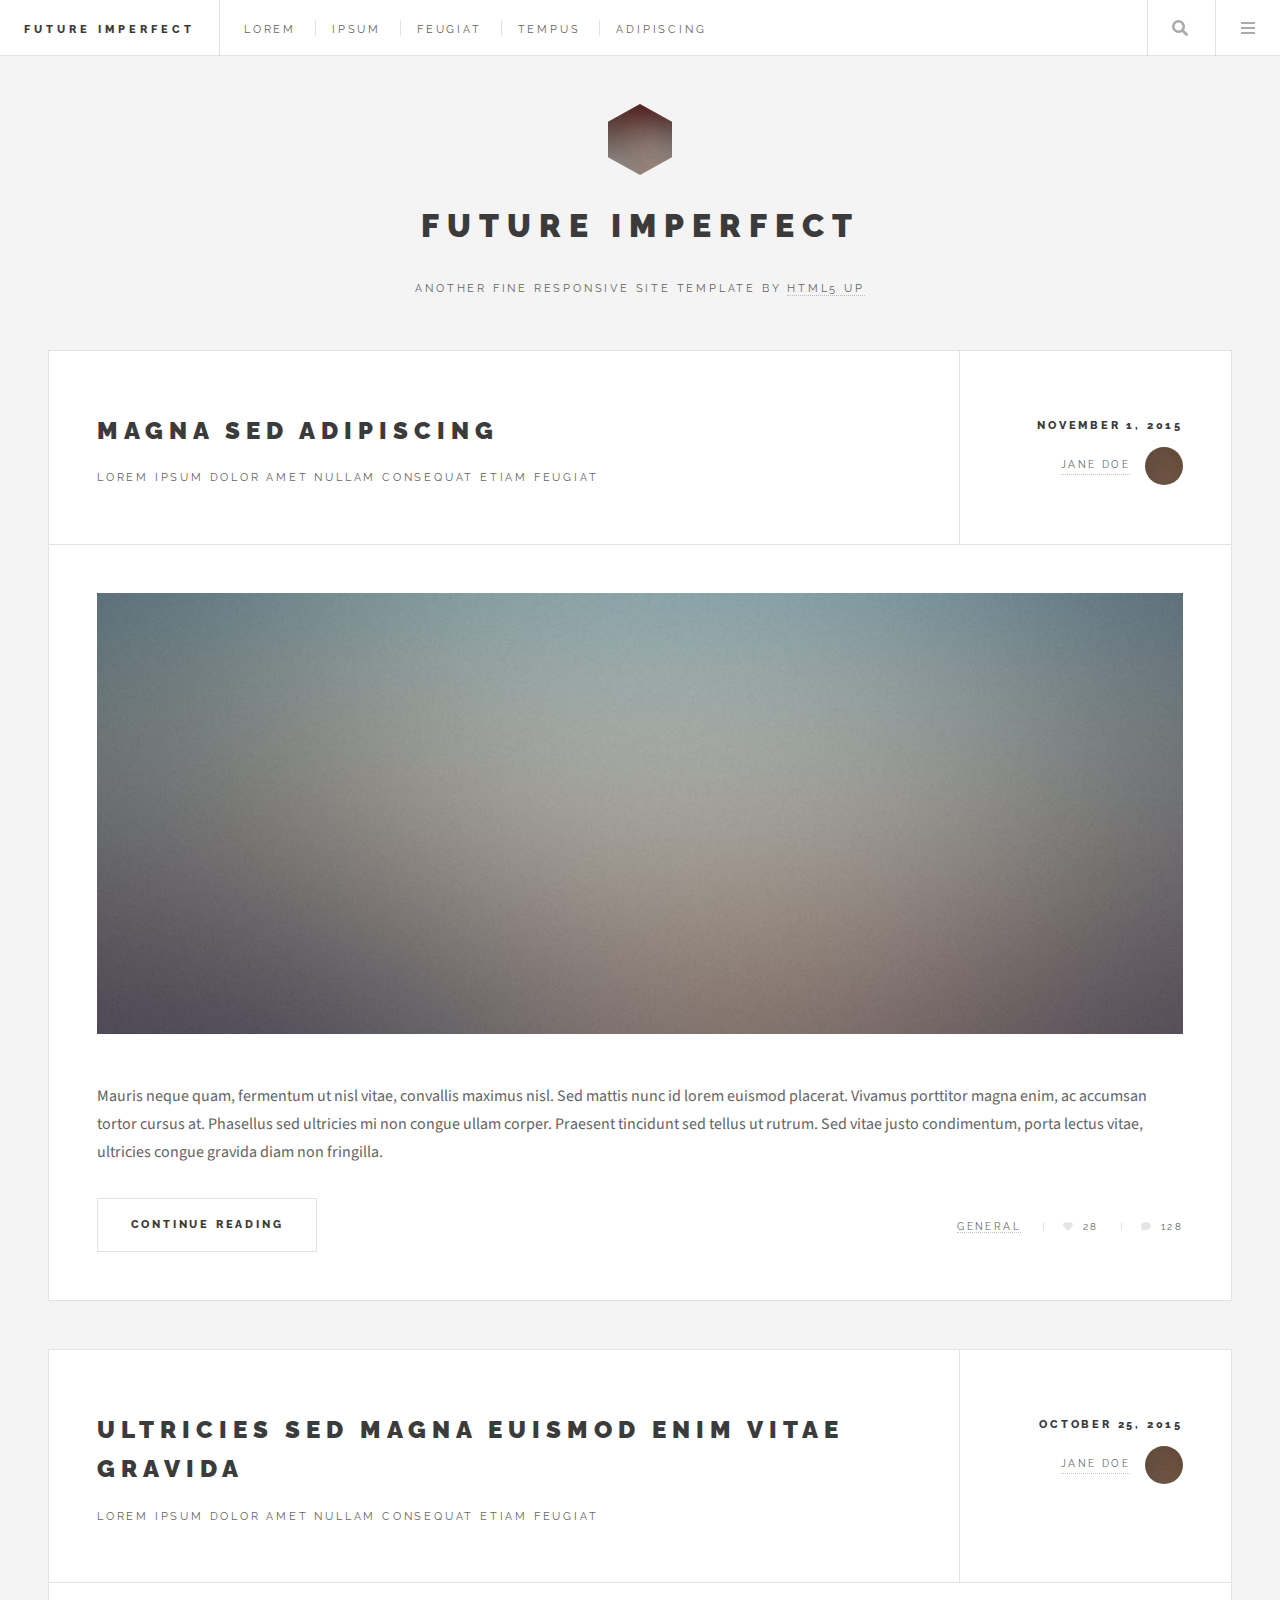
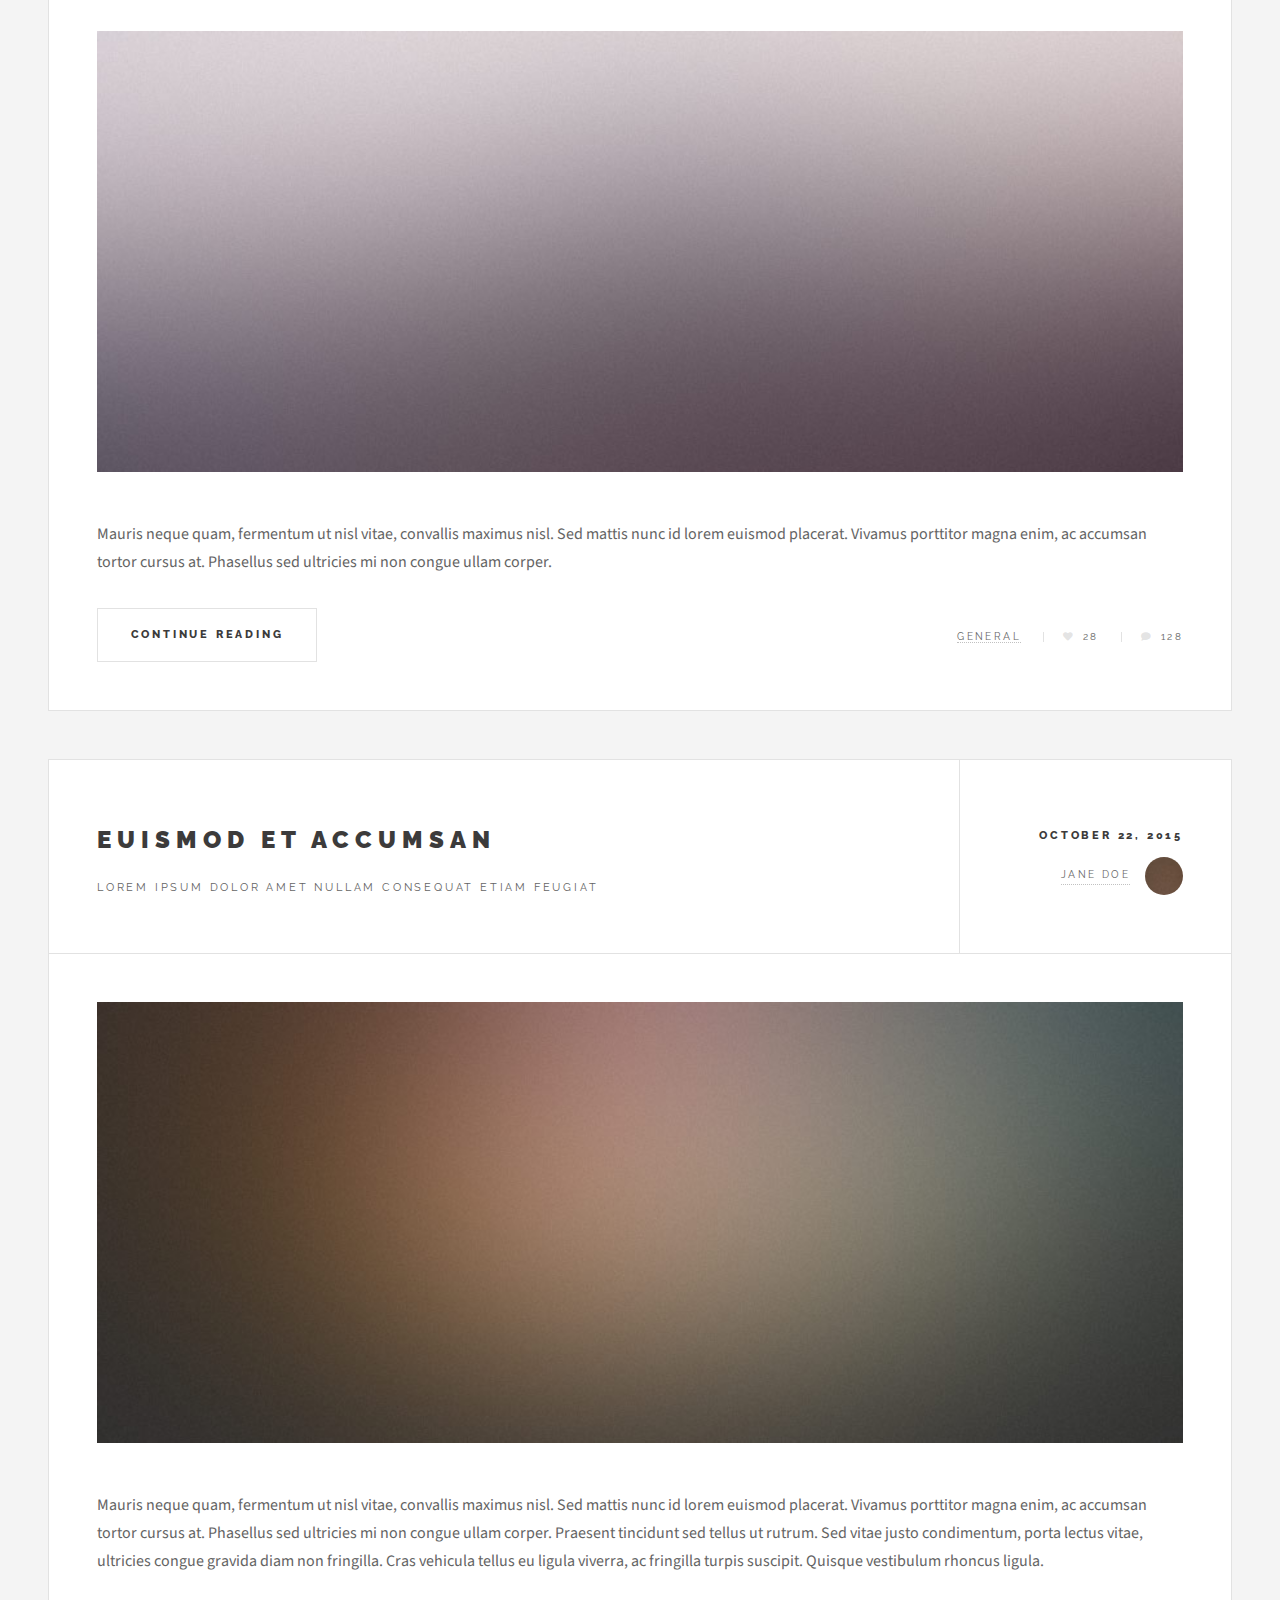
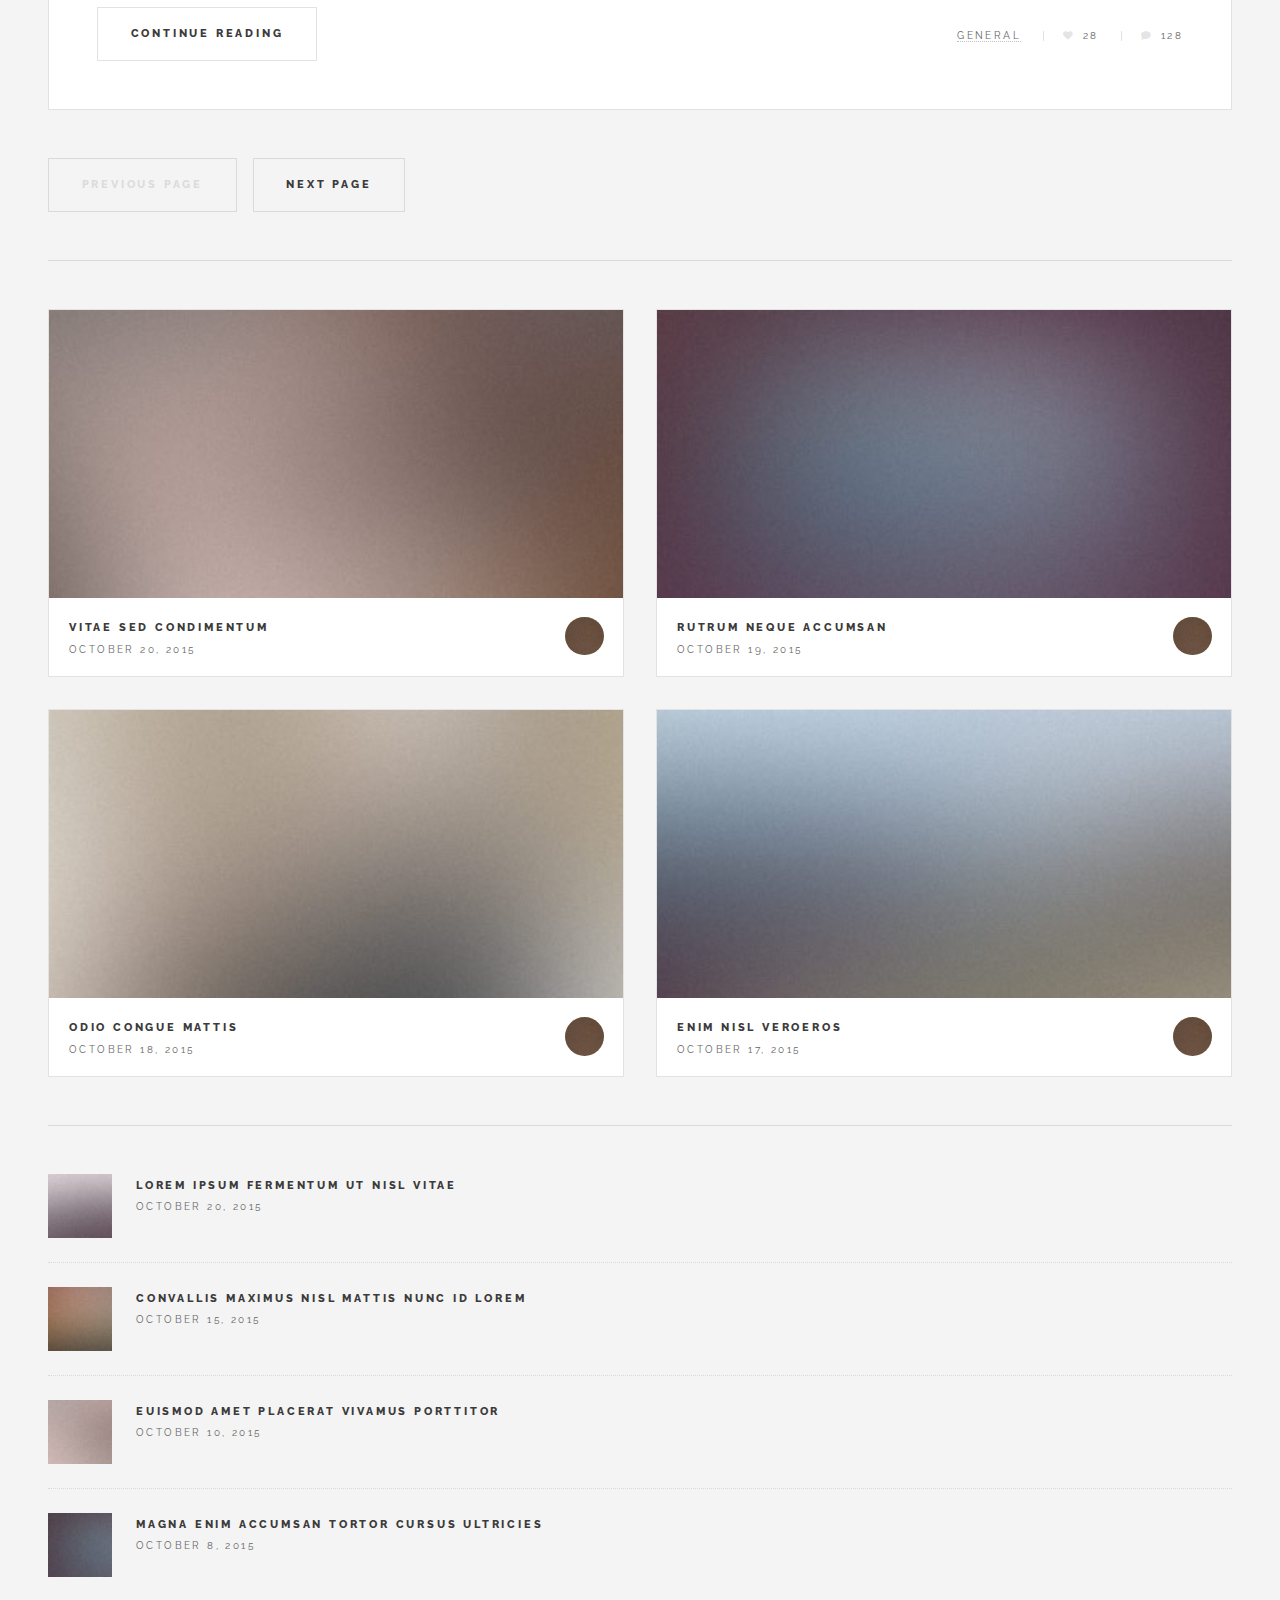
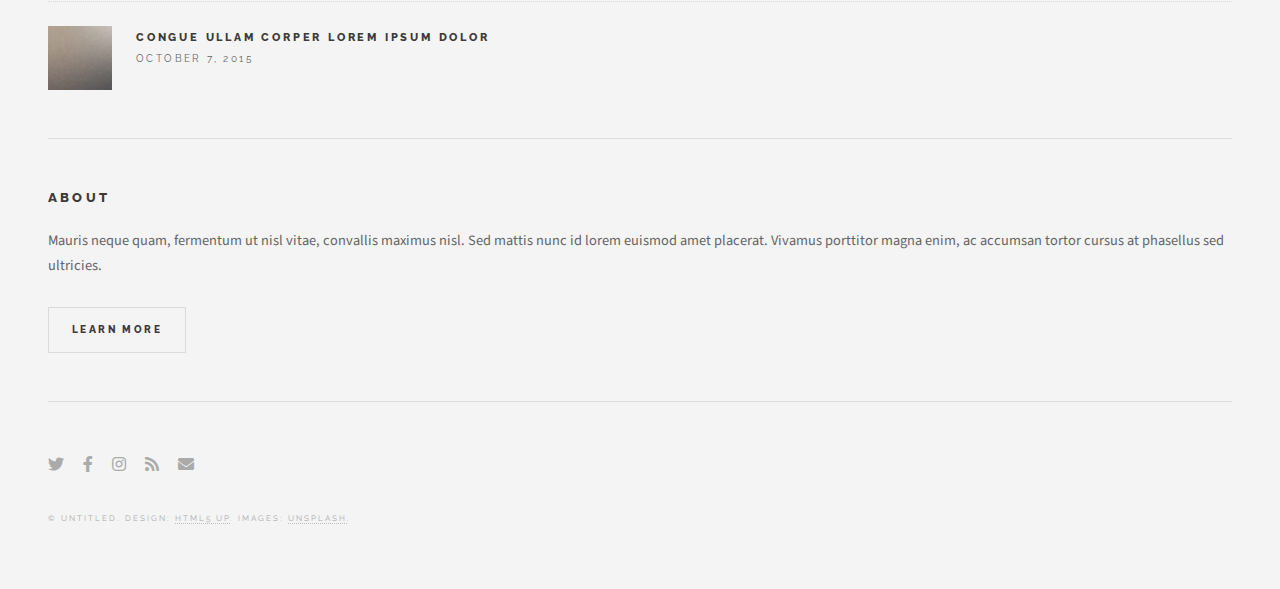
<file: html5up-future-imperfect/index.html>
<!DOCTYPE HTML>
<!--
	Future Imperfect by HTML5 UP
	html5up.net | @ajlkn
	Free for personal and commercial use under the CCA 3.0 license (html5up.net/license)
-->
<html>
	<head>
		<title>Future Imperfect by HTML5 UP</title>
		<meta charset="utf-8" />
		<meta name="viewport" content="width=device-width, initial-scale=1, user-scalable=no" />
		<link rel="stylesheet" href="assets/css/main.css" />
	</head>
	<body class="is-preload">

		<!-- Wrapper -->
			<div id="wrapper">

				<!-- Header -->
					<header id="header">
						<h1><a href="index.html">Future Imperfect</a></h1>
						<nav class="links">
							<ul>
								<li><a href="#">Lorem</a></li>
								<li><a href="#">Ipsum</a></li>
								<li><a href="#">Feugiat</a></li>
								<li><a href="#">Tempus</a></li>
								<li><a href="#">Adipiscing</a></li>
							</ul>
						</nav>
						<nav class="main">
							<ul>
								<li class="search">
									<a class="fa-search" href="#search">Search</a>
									<form id="search" method="get" action="#">
										<input type="text" name="query" placeholder="Search" />
									</form>
								</li>
								<li class="menu">
									<a class="fa-bars" href="#menu">Menu</a>
								</li>
							</ul>
						</nav>
					</header>

				<!-- Menu -->
					<section id="menu">

						<!-- Search -->
							<section>
								<form class="search" method="get" action="#">
									<input type="text" name="query" placeholder="Search" />
								</form>
							</section>

						<!-- Links -->
							<section>
								<ul class="links">
									<li>
										<a href="#">
											<h3>Lorem ipsum</h3>
											<p>Feugiat tempus veroeros dolor</p>
										</a>
									</li>
									<li>
										<a href="#">
											<h3>Dolor sit amet</h3>
											<p>Sed vitae justo condimentum</p>
										</a>
									</li>
									<li>
										<a href="#">
											<h3>Feugiat veroeros</h3>
											<p>Phasellus sed ultricies mi congue</p>
										</a>
									</li>
									<li>
										<a href="#">
											<h3>Etiam sed consequat</h3>
											<p>Porta lectus amet ultricies</p>
										</a>
									</li>
								</ul>
							</section>

						<!-- Actions -->
							<section>
								<ul class="actions stacked">
									<li><a href="#" class="button large fit">Log In</a></li>
								</ul>
							</section>

					</section>

				<!-- Main -->
					<div id="main">

						<!-- Post -->
							<article class="post">
								<header>
									<div class="title">
										<h2><a href="single.html">Magna sed adipiscing</a></h2>
										<p>Lorem ipsum dolor amet nullam consequat etiam feugiat</p>
									</div>
									<div class="meta">
										<time class="published" datetime="2015-11-01">November 1, 2015</time>
										<a href="#" class="author"><span class="name">Jane Doe</span><img src="images/avatar.jpg" alt="" /></a>
									</div>
								</header>
								<a href="single.html" class="image featured"><img src="images/pic01.jpg" alt="" /></a>
								<p>Mauris neque quam, fermentum ut nisl vitae, convallis maximus nisl. Sed mattis nunc id lorem euismod placerat. Vivamus porttitor magna enim, ac accumsan tortor cursus at. Phasellus sed ultricies mi non congue ullam corper. Praesent tincidunt sed tellus ut rutrum. Sed vitae justo condimentum, porta lectus vitae, ultricies congue gravida diam non fringilla.</p>
								<footer>
									<ul class="actions">
										<li><a href="single.html" class="button large">Continue Reading</a></li>
									</ul>
									<ul class="stats">
										<li><a href="#">General</a></li>
										<li><a href="#" class="icon solid fa-heart">28</a></li>
										<li><a href="#" class="icon solid fa-comment">128</a></li>
									</ul>
								</footer>
							</article>

						<!-- Post -->
							<article class="post">
								<header>
									<div class="title">
										<h2><a href="single.html">Ultricies sed magna euismod enim vitae gravida</a></h2>
										<p>Lorem ipsum dolor amet nullam consequat etiam feugiat</p>
									</div>
									<div class="meta">
										<time class="published" datetime="2015-10-25">October 25, 2015</time>
										<a href="#" class="author"><span class="name">Jane Doe</span><img src="images/avatar.jpg" alt="" /></a>
									</div>
								</header>
								<a href="single.html" class="image featured"><img src="images/pic02.jpg" alt="" /></a>
								<p>Mauris neque quam, fermentum ut nisl vitae, convallis maximus nisl. Sed mattis nunc id lorem euismod placerat. Vivamus porttitor magna enim, ac accumsan tortor cursus at. Phasellus sed ultricies mi non congue ullam corper.</p>
								<footer>
									<ul class="actions">
										<li><a href="single.html" class="button large">Continue Reading</a></li>
									</ul>
									<ul class="stats">
										<li><a href="#">General</a></li>
										<li><a href="#" class="icon solid fa-heart">28</a></li>
										<li><a href="#" class="icon solid fa-comment">128</a></li>
									</ul>
								</footer>
							</article>

						<!-- Post -->
							<article class="post">
								<header>
									<div class="title">
										<h2><a href="single.html">Euismod et accumsan</a></h2>
										<p>Lorem ipsum dolor amet nullam consequat etiam feugiat</p>
									</div>
									<div class="meta">
										<time class="published" datetime="2015-10-22">October 22, 2015</time>
										<a href="#" class="author"><span class="name">Jane Doe</span><img src="images/avatar.jpg" alt="" /></a>
									</div>
								</header>
								<a href="single.html" class="image featured"><img src="images/pic03.jpg" alt="" /></a>
								<p>Mauris neque quam, fermentum ut nisl vitae, convallis maximus nisl. Sed mattis nunc id lorem euismod placerat. Vivamus porttitor magna enim, ac accumsan tortor cursus at. Phasellus sed ultricies mi non congue ullam corper. Praesent tincidunt sed tellus ut rutrum. Sed vitae justo condimentum, porta lectus vitae, ultricies congue gravida diam non fringilla. Cras vehicula tellus eu ligula viverra, ac fringilla turpis suscipit. Quisque vestibulum rhoncus ligula.</p>
								<footer>
									<ul class="actions">
										<li><a href="single.html" class="button large">Continue Reading</a></li>
									</ul>
									<ul class="stats">
										<li><a href="#">General</a></li>
										<li><a href="#" class="icon solid fa-heart">28</a></li>
										<li><a href="#" class="icon solid fa-comment">128</a></li>
									</ul>
								</footer>
							</article>

						<!-- Post -->
						<!--
							<article class="post">
								<header>
									<div class="title">
										<h2><a href="#">Elements</a></h2>
										<p>Lorem ipsum dolor amet nullam consequat etiam feugiat</p>
									</div>
									<div class="meta">
										<time class="published" datetime="2015-10-18">October 18, 2015</time>
										<a href="#" class="author"><span class="name">Jane Doe</span><img src="images/avatar.jpg" alt="" /></a>
									</div>
								</header>

								<section>
									<h3>Text</h3>
									<p>This is <b>bold</b> and this is <strong>strong</strong>. This is <i>italic</i> and this is <em>emphasized</em>.
									This is <sup>superscript</sup> text and this is <sub>subscript</sub> text.
									This is <u>underlined</u> and this is code: <code>for (;;) { ... }</code>. Finally, <a href="#">this is a link</a>.</p>
									<hr />
									<p>Nunc lacinia ante nunc ac lobortis. Interdum adipiscing gravida odio porttitor sem non mi integer non faucibus ornare mi ut ante amet placerat aliquet. Volutpat eu sed ante lacinia sapien lorem accumsan varius montes viverra nibh in adipiscing blandit tempus accumsan.</p>
									<hr />
									<h2>Heading Level 2</h2>
									<h3>Heading Level 3</h3>
									<h4>Heading Level 4</h4>
									<hr />
									<h4>Blockquote</h4>
									<blockquote>Fringilla nisl. Donec accumsan interdum nisi, quis tincidunt felis sagittis eget tempus euismod. Vestibulum ante ipsum primis in faucibus vestibulum. Blandit adipiscing eu felis iaculis volutpat ac adipiscing accumsan faucibus. Vestibulum ante ipsum primis in faucibus lorem ipsum dolor sit amet nullam adipiscing eu felis.</blockquote>
									<h4>Preformatted</h4>
									<pre><code>i = 0;

while (!deck.isInOrder()) {
  print 'Iteration ' + i;
  deck.shuffle();
  i++;
}

print 'It took ' + i + ' iterations to sort the deck.';</code></pre>
								</section>

								<section>
									<h3>Lists</h3>
									<div class="row">
										<div class="col-6 col-12-medium">
											<h4>Unordered</h4>
											<ul>
												<li>Dolor pulvinar etiam.</li>
												<li>Sagittis adipiscing.</li>
												<li>Felis enim feugiat.</li>
											</ul>
											<h4>Alternate</h4>
											<ul class="alt">
												<li>Dolor pulvinar etiam.</li>
												<li>Sagittis adipiscing.</li>
												<li>Felis enim feugiat.</li>
											</ul>
										</div>
										<div class="col-6 col-12-medium">
											<h4>Ordered</h4>
											<ol>
												<li>Dolor pulvinar etiam.</li>
												<li>Etiam vel felis viverra.</li>
												<li>Felis enim feugiat.</li>
												<li>Dolor pulvinar etiam.</li>
												<li>Etiam vel felis lorem.</li>
												<li>Felis enim et feugiat.</li>
											</ol>
											<h4>Icons</h4>
											<ul class="icons">
												<li><a href="#" class="icon brands fa-twitter"><span class="label">Twitter</span></a></li>
												<li><a href="#" class="icon brands fa-facebook-f"><span class="label">Facebook</span></a></li>
												<li><a href="#" class="icon brands fa-instagram"><span class="label">Instagram</span></a></li>
												<li><a href="#" class="icon brands fa-github"><span class="label">Github</span></a></li>
											</ul>
										</div>
									</div>
									<h3>Actions</h3>
									<div class="row">
										<div class="col-6 col-12-medium">
											<ul class="actions">
												<li><a href="#" class="button">Default</a></li>
												<li><a href="#" class="button">Default</a></li>
												<li><a href="#" class="button">Default</a></li>
											</ul>
											<ul class="actions small">
												<li><a href="#" class="button small">Small</a></li>
												<li><a href="#" class="button small">Small</a></li>
												<li><a href="#" class="button small">Small</a></li>
											</ul>
											<ul class="actions stacked">
												<li><a href="#" class="button">Default</a></li>
												<li><a href="#" class="button">Default</a></li>
												<li><a href="#" class="button">Default</a></li>
											</ul>
											<ul class="actions stacked">
												<li><a href="#" class="button small">Small</a></li>
												<li><a href="#" class="button small">Small</a></li>
												<li><a href="#" class="button small">Small</a></li>
											</ul>
										</div>
										<div class="col-6 col-12-medium">
											<ul class="actions stacked">
												<li><a href="#" class="button fit">Default</a></li>
												<li><a href="#" class="button fit">Default</a></li>
											</ul>
											<ul class="actions stacked">
												<li><a href="#" class="button small fit">Small</a></li>
												<li><a href="#" class="button small fit">Small</a></li>
											</ul>
										</div>
									</div>
								</section>

								<section>
									<h3>Table</h3>
									<h4>Default</h4>
									<div class="table-wrapper">
										<table>
											<thead>
												<tr>
													<th>Name</th>
													<th>Description</th>
													<th>Price</th>
												</tr>
											</thead>
											<tbody>
												<tr>
													<td>Item One</td>
													<td>Ante turpis integer aliquet porttitor.</td>
													<td>29.99</td>
												</tr>
												<tr>
													<td>Item Two</td>
													<td>Vis ac commodo adipiscing arcu aliquet.</td>
													<td>19.99</td>
												</tr>
												<tr>
													<td>Item Three</td>
													<td> Morbi faucibus arcu accumsan lorem.</td>
													<td>29.99</td>
												</tr>
												<tr>
													<td>Item Four</td>
													<td>Vitae integer tempus condimentum.</td>
													<td>19.99</td>
												</tr>
												<tr>
													<td>Item Five</td>
													<td>Ante turpis integer aliquet porttitor.</td>
													<td>29.99</td>
												</tr>
											</tbody>
											<tfoot>
												<tr>
													<td colspan="2"></td>
													<td>100.00</td>
												</tr>
											</tfoot>
										</table>
									</div>

									<h4>Alternate</h4>
									<div class="table-wrapper">
										<table class="alt">
											<thead>
												<tr>
													<th>Name</th>
													<th>Description</th>
													<th>Price</th>
												</tr>
											</thead>
											<tbody>
												<tr>
													<td>Item One</td>
													<td>Ante turpis integer aliquet porttitor.</td>
													<td>29.99</td>
												</tr>
												<tr>
													<td>Item Two</td>
													<td>Vis ac commodo adipiscing arcu aliquet.</td>
													<td>19.99</td>
												</tr>
												<tr>
													<td>Item Three</td>
													<td> Morbi faucibus arcu accumsan lorem.</td>
													<td>29.99</td>
												</tr>
												<tr>
													<td>Item Four</td>
													<td>Vitae integer tempus condimentum.</td>
													<td>19.99</td>
												</tr>
												<tr>
													<td>Item Five</td>
													<td>Ante turpis integer aliquet porttitor.</td>
													<td>29.99</td>
												</tr>
											</tbody>
											<tfoot>
												<tr>
													<td colspan="2"></td>
													<td>100.00</td>
												</tr>
											</tfoot>
										</table>
									</div>
								</section>

								<section>
									<h3>Buttons</h3>
									<ul class="actions">
										<li><a href="#" class="button large">Large</a></li>
										<li><a href="#" class="button">Default</a></li>
										<li><a href="#" class="button small">Small</a></li>
									</ul>
									<ul class="actions fit">
										<li><a href="#" class="button fit">Fit</a></li>
										<li><a href="#" class="button fit">Fit</a></li>
										<li><a href="#" class="button fit">Fit</a></li>
									</ul>
									<ul class="actions fit small">
										<li><a href="#" class="button fit small">Fit + Small</a></li>
										<li><a href="#" class="button fit small">Fit + Small</a></li>
										<li><a href="#" class="button fit small">Fit + Small</a></li>
									</ul>
									<ul class="actions">
										<li><a href="#" class="button icon solid fa-download">Icon</a></li>
										<li><a href="#" class="button icon solid fa-upload">Icon</a></li>
										<li><a href="#" class="button icon solid fa-save">Icon</a></li>
									</ul>
									<ul class="actions">
										<li><span class="button disabled">Disabled</span></li>
										<li><span class="button disabled icon solid fa-download">Disabled</span></li>
									</ul>
								</section>

								<section>
									<h3>Form</h3>
									<form method="post" action="#">
										<div class="row gtr-uniform">
											<div class="col-6 col-12-xsmall">
												<input type="text" name="demo-name" id="demo-name" value="" placeholder="Name" />
											</div>
											<div class="col-6 col-12-xsmall">
												<input type="email" name="demo-email" id="demo-email" value="" placeholder="Email" />
											</div>
											<div class="col-12">
												<select name="demo-category" id="demo-category">
													<option value="">- Category -</option>
													<option value="1">Manufacturing</option>
													<option value="1">Shipping</option>
													<option value="1">Administration</option>
													<option value="1">Human Resources</option>
												</select>
											</div>
											<div class="col-4 col-12-small">
												<input type="radio" id="demo-priority-low" name="demo-priority" checked>
												<label for="demo-priority-low">Low</label>
											</div>
											<div class="col-4 col-12-small">
												<input type="radio" id="demo-priority-normal" name="demo-priority">
												<label for="demo-priority-normal">Normal</label>
											</div>
											<div class="col-4 col-12-small">
												<input type="radio" id="demo-priority-high" name="demo-priority">
												<label for="demo-priority-high">High</label>
											</div>
											<div class="col-6 col-12-small">
												<input type="checkbox" id="demo-copy" name="demo-copy">
												<label for="demo-copy">Email me a copy</label>
											</div>
											<div class="col-6 col-12-small">
												<input type="checkbox" id="demo-human" name="demo-human" checked>
												<label for="demo-human">Not a robot</label>
											</div>
											<div class="col-12">
												<textarea name="demo-message" id="demo-message" placeholder="Enter your message" rows="6"></textarea>
											</div>
											<div class="col-12">
												<ul class="actions">
													<li><input type="submit" value="Send Message" /></li>
													<li><input type="reset" value="Reset" /></li>
												</ul>
											</div>
										</div>
									</form>
								</section>

								<section>
									<h3>Image</h3>
									<h4>Fit</h4>
									<div class="box alt">
										<div class="row gtr-uniform">
											<div class="col-12"><span class="image fit"><img src="images/pic02.jpg" alt="" /></span></div>
											<div class="col-4"><span class="image fit"><img src="images/pic04.jpg" alt="" /></span></div>
											<div class="col-4"><span class="image fit"><img src="images/pic05.jpg" alt="" /></span></div>
											<div class="col-4"><span class="image fit"><img src="images/pic06.jpg" alt="" /></span></div>
											<div class="col-4"><span class="image fit"><img src="images/pic06.jpg" alt="" /></span></div>
											<div class="col-4"><span class="image fit"><img src="images/pic04.jpg" alt="" /></span></div>
											<div class="col-4"><span class="image fit"><img src="images/pic05.jpg" alt="" /></span></div>
											<div class="col-4"><span class="image fit"><img src="images/pic05.jpg" alt="" /></span></div>
											<div class="col-4"><span class="image fit"><img src="images/pic06.jpg" alt="" /></span></div>
											<div class="col-4"><span class="image fit"><img src="images/pic04.jpg" alt="" /></span></div>
										</div>
									</div>
									<h4>Left &amp; Right</h4>
									<p><span class="image left"><img src="images/pic07.jpg" alt="" /></span>Fringilla nisl. Donec accumsan interdum nisi, quis tincidunt felis sagittis eget. tempus euismod. Vestibulum ante ipsum primis in faucibus vestibulum. Blandit adipiscing eu felis iaculis volutpat ac adipiscing accumsan eu faucibus. Integer ac pellentesque praesent tincidunt felis sagittis eget. tempus euismod. Vestibulum ante ipsum primis in faucibus vestibulum. Blandit adipiscing eu felis iaculis volutpat ac adipiscing accumsan eu faucibus. Integer ac pellentesque praesent. Donec accumsan interdum nisi, quis tincidunt felis sagittis eget. tempus euismod. Vestibulum ante ipsum primis in faucibus vestibulum. Blandit adipiscing eu felis iaculis volutpat ac adipiscing accumsan eu faucibus. Integer ac pellentesque praesent tincidunt felis sagittis eget. tempus euismod. Vestibulum ante ipsum primis in faucibus vestibulum. Blandit adipiscing eu felis iaculis volutpat ac adipiscing accumsan eu faucibus. Integer ac pellentesque praesent. Blandit adipiscing eu felis iaculis volutpat ac adipiscing accumsan eu faucibus. Integer ac pellentesque praesent tincidunt felis sagittis eget. tempus euismod. Vestibulum ante ipsum primis in faucibus vestibulum. Blandit adipiscing eu felis iaculis volutpat ac adipiscing accumsan eu faucibus. Integer ac pellentesque praesent.</p>
									<p><span class="image right"><img src="images/pic04.jpg" alt="" /></span>Fringilla nisl. Donec accumsan interdum nisi, quis tincidunt felis sagittis eget. tempus euismod. Vestibulum ante ipsum primis in faucibus vestibulum. Blandit adipiscing eu felis iaculis volutpat ac adipiscing accumsan eu faucibus. Integer ac pellentesque praesent tincidunt felis sagittis eget. tempus euismod. Vestibulum ante ipsum primis in faucibus vestibulum. Blandit adipiscing eu felis iaculis volutpat ac adipiscing accumsan eu faucibus. Integer ac pellentesque praesent. Donec accumsan interdum nisi, quis tincidunt felis sagittis eget. tempus euismod. Vestibulum ante ipsum primis in faucibus vestibulum. Blandit adipiscing eu felis iaculis volutpat ac adipiscing accumsan eu faucibus. Integer ac pellentesque praesent tincidunt felis sagittis eget. tempus euismod. Vestibulum ante ipsum primis in faucibus vestibulum. Blandit adipiscing eu felis iaculis volutpat ac adipiscing accumsan eu faucibus. Integer ac pellentesque praesent. Blandit adipiscing eu felis iaculis volutpat ac adipiscing accumsan eu faucibus. Integer ac pellentesque praesent tincidunt felis sagittis eget. tempus euismod. Vestibulum ante ipsum primis in faucibus vestibulum. Blandit adipiscing eu felis iaculis volutpat ac adipiscing accumsan eu faucibus. Integer ac pellentesque praesent.</p>
								</section>

							</article>
						-->

						<!-- Pagination -->
							<ul class="actions pagination">
								<li><a href="" class="disabled button large previous">Previous Page</a></li>
								<li><a href="#" class="button large next">Next Page</a></li>
							</ul>

					</div>

				<!-- Sidebar -->
					<section id="sidebar">

						<!-- Intro -->
							<section id="intro">
								<a href="#" class="logo"><img src="images/logo.jpg" alt="" /></a>
								<header>
									<h2>Future Imperfect</h2>
									<p>Another fine responsive site template by <a href="http://html5up.net">HTML5 UP</a></p>
								</header>
							</section>

						<!-- Mini Posts -->
							<section>
								<div class="mini-posts">

									<!-- Mini Post -->
										<article class="mini-post">
											<header>
												<h3><a href="single.html">Vitae sed condimentum</a></h3>
												<time class="published" datetime="2015-10-20">October 20, 2015</time>
												<a href="#" class="author"><img src="images/avatar.jpg" alt="" /></a>
											</header>
											<a href="single.html" class="image"><img src="images/pic04.jpg" alt="" /></a>
										</article>

									<!-- Mini Post -->
										<article class="mini-post">
											<header>
												<h3><a href="single.html">Rutrum neque accumsan</a></h3>
												<time class="published" datetime="2015-10-19">October 19, 2015</time>
												<a href="#" class="author"><img src="images/avatar.jpg" alt="" /></a>
											</header>
											<a href="single.html" class="image"><img src="images/pic05.jpg" alt="" /></a>
										</article>

									<!-- Mini Post -->
										<article class="mini-post">
											<header>
												<h3><a href="single.html">Odio congue mattis</a></h3>
												<time class="published" datetime="2015-10-18">October 18, 2015</time>
												<a href="#" class="author"><img src="images/avatar.jpg" alt="" /></a>
											</header>
											<a href="single.html" class="image"><img src="images/pic06.jpg" alt="" /></a>
										</article>

									<!-- Mini Post -->
										<article class="mini-post">
											<header>
												<h3><a href="single.html">Enim nisl veroeros</a></h3>
												<time class="published" datetime="2015-10-17">October 17, 2015</time>
												<a href="#" class="author"><img src="images/avatar.jpg" alt="" /></a>
											</header>
											<a href="single.html" class="image"><img src="images/pic07.jpg" alt="" /></a>
										</article>

								</div>
							</section>

						<!-- Posts List -->
							<section>
								<ul class="posts">
									<li>
										<article>
											<header>
												<h3><a href="single.html">Lorem ipsum fermentum ut nisl vitae</a></h3>
												<time class="published" datetime="2015-10-20">October 20, 2015</time>
											</header>
											<a href="single.html" class="image"><img src="images/pic08.jpg" alt="" /></a>
										</article>
									</li>
									<li>
										<article>
											<header>
												<h3><a href="single.html">Convallis maximus nisl mattis nunc id lorem</a></h3>
												<time class="published" datetime="2015-10-15">October 15, 2015</time>
											</header>
											<a href="single.html" class="image"><img src="images/pic09.jpg" alt="" /></a>
										</article>
									</li>
									<li>
										<article>
											<header>
												<h3><a href="single.html">Euismod amet placerat vivamus porttitor</a></h3>
												<time class="published" datetime="2015-10-10">October 10, 2015</time>
											</header>
											<a href="single.html" class="image"><img src="images/pic10.jpg" alt="" /></a>
										</article>
									</li>
									<li>
										<article>
											<header>
												<h3><a href="single.html">Magna enim accumsan tortor cursus ultricies</a></h3>
												<time class="published" datetime="2015-10-08">October 8, 2015</time>
											</header>
											<a href="single.html" class="image"><img src="images/pic11.jpg" alt="" /></a>
										</article>
									</li>
									<li>
										<article>
											<header>
												<h3><a href="single.html">Congue ullam corper lorem ipsum dolor</a></h3>
												<time class="published" datetime="2015-10-06">October 7, 2015</time>
											</header>
											<a href="single.html" class="image"><img src="images/pic12.jpg" alt="" /></a>
										</article>
									</li>
								</ul>
							</section>

						<!-- About -->
							<section class="blurb">
								<h2>About</h2>
								<p>Mauris neque quam, fermentum ut nisl vitae, convallis maximus nisl. Sed mattis nunc id lorem euismod amet placerat. Vivamus porttitor magna enim, ac accumsan tortor cursus at phasellus sed ultricies.</p>
								<ul class="actions">
									<li><a href="#" class="button">Learn More</a></li>
								</ul>
							</section>

						<!-- Footer -->
							<section id="footer">
								<ul class="icons">
									<li><a href="#" class="icon brands fa-twitter"><span class="label">Twitter</span></a></li>
									<li><a href="#" class="icon brands fa-facebook-f"><span class="label">Facebook</span></a></li>
									<li><a href="#" class="icon brands fa-instagram"><span class="label">Instagram</span></a></li>
									<li><a href="#" class="icon solid fa-rss"><span class="label">RSS</span></a></li>
									<li><a href="#" class="icon solid fa-envelope"><span class="label">Email</span></a></li>
								</ul>
								<p class="copyright">&copy; Untitled. Design: <a href="http://html5up.net">HTML5 UP</a>. Images: <a href="http://unsplash.com">Unsplash</a>.</p>
							</section>

					</section>

			</div>

		<!-- Scripts -->
			<script src="assets/js/jquery.min.js"></script>
			<script src="assets/js/browser.min.js"></script>
			<script src="assets/js/breakpoints.min.js"></script>
			<script src="assets/js/util.js"></script>
			<script src="assets/js/main.js"></script>

	</body>
</html>
</file>
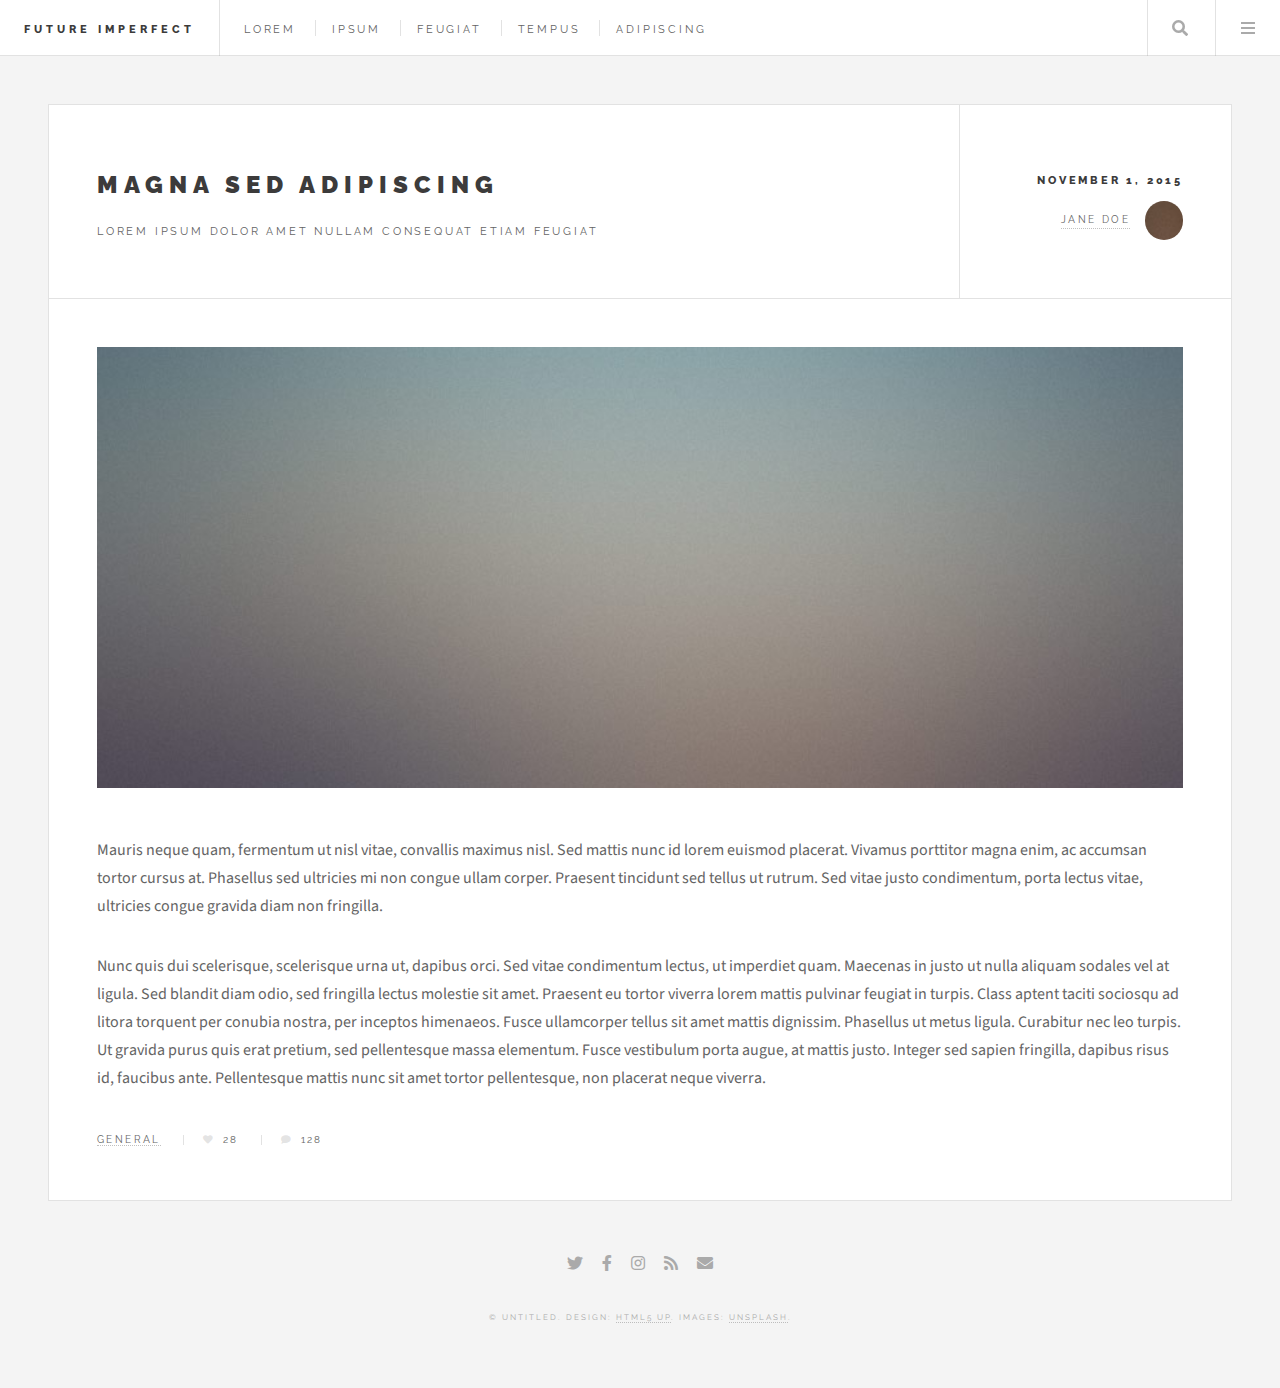
<file: single.html>
<!DOCTYPE HTML>
<!--
	Future Imperfect by HTML5 UP
	html5up.net | @ajlkn
	Free for personal and commercial use under the CCA 3.0 license (html5up.net/license)
-->
<html>
	<head>
		<title>Single - Future Imperfect by HTML5 UP</title>
		<meta charset="utf-8" />
		<meta name="viewport" content="width=device-width, initial-scale=1, user-scalable=no" />
		<link rel="stylesheet" href="assets/css/main.css" />
	</head>
	<body class="single is-preload">

		<!-- Wrapper -->
			<div id="wrapper">

				<!-- Header -->
					<header id="header">
						<h1><a href="index.html">Future Imperfect</a></h1>
						<nav class="links">
							<ul>
								<li><a href="#">Lorem</a></li>
								<li><a href="#">Ipsum</a></li>
								<li><a href="#">Feugiat</a></li>
								<li><a href="#">Tempus</a></li>
								<li><a href="#">Adipiscing</a></li>
							</ul>
						</nav>
						<nav class="main">
							<ul>
								<li class="search">
									<a class="fa-search" href="#search">Search</a>
									<form id="search" method="get" action="#">
										<input type="text" name="query" placeholder="Search" />
									</form>
								</li>
								<li class="menu">
									<a class="fa-bars" href="#menu">Menu</a>
								</li>
							</ul>
						</nav>
					</header>

				<!-- Menu -->
					<section id="menu">

						<!-- Search -->
							<section>
								<form class="search" method="get" action="#">
									<input type="text" name="query" placeholder="Search" />
								</form>
							</section>

						<!-- Links -->
							<section>
								<ul class="links">
									<li>
										<a href="#">
											<h3>Lorem ipsum</h3>
											<p>Feugiat tempus veroeros dolor</p>
										</a>
									</li>
									<li>
										<a href="#">
											<h3>Dolor sit amet</h3>
											<p>Sed vitae justo condimentum</p>
										</a>
									</li>
									<li>
										<a href="#">
											<h3>Feugiat veroeros</h3>
											<p>Phasellus sed ultricies mi congue</p>
										</a>
									</li>
									<li>
										<a href="#">
											<h3>Etiam sed consequat</h3>
											<p>Porta lectus amet ultricies</p>
										</a>
									</li>
								</ul>
							</section>

						<!-- Actions -->
							<section>
								<ul class="actions stacked">
									<li><a href="#" class="button large fit">Log In</a></li>
								</ul>
							</section>

					</section>

				<!-- Main -->
					<div id="main">

						<!-- Post -->
							<article class="post">
								<header>
									<div class="title">
										<h2><a href="#">Magna sed adipiscing</a></h2>
										<p>Lorem ipsum dolor amet nullam consequat etiam feugiat</p>
									</div>
									<div class="meta">
										<time class="published" datetime="2015-11-01">November 1, 2015</time>
										<a href="#" class="author"><span class="name">Jane Doe</span><img src="images/avatar.jpg" alt="" /></a>
									</div>
								</header>
								<span class="image featured"><img src="images/pic01.jpg" alt="" /></span>
								<p>Mauris neque quam, fermentum ut nisl vitae, convallis maximus nisl. Sed mattis nunc id lorem euismod placerat. Vivamus porttitor magna enim, ac accumsan tortor cursus at. Phasellus sed ultricies mi non congue ullam corper. Praesent tincidunt sed tellus ut rutrum. Sed vitae justo condimentum, porta lectus vitae, ultricies congue gravida diam non fringilla.</p>
								<p>Nunc quis dui scelerisque, scelerisque urna ut, dapibus orci. Sed vitae condimentum lectus, ut imperdiet quam. Maecenas in justo ut nulla aliquam sodales vel at ligula. Sed blandit diam odio, sed fringilla lectus molestie sit amet. Praesent eu tortor viverra lorem mattis pulvinar feugiat in turpis. Class aptent taciti sociosqu ad litora torquent per conubia nostra, per inceptos himenaeos. Fusce ullamcorper tellus sit amet mattis dignissim. Phasellus ut metus ligula. Curabitur nec leo turpis. Ut gravida purus quis erat pretium, sed pellentesque massa elementum. Fusce vestibulum porta augue, at mattis justo. Integer sed sapien fringilla, dapibus risus id, faucibus ante. Pellentesque mattis nunc sit amet tortor pellentesque, non placerat neque viverra. </p>
								<footer>
									<ul class="stats">
										<li><a href="#">General</a></li>
										<li><a href="#" class="icon solid fa-heart">28</a></li>
										<li><a href="#" class="icon solid fa-comment">128</a></li>
									</ul>
								</footer>
							</article>

					</div>

				<!-- Footer -->
					<section id="footer">
						<ul class="icons">
							<li><a href="#" class="icon brands fa-twitter"><span class="label">Twitter</span></a></li>
							<li><a href="#" class="icon brands fa-facebook-f"><span class="label">Facebook</span></a></li>
							<li><a href="#" class="icon brands fa-instagram"><span class="label">Instagram</span></a></li>
							<li><a href="#" class="icon solid fa-rss"><span class="label">RSS</span></a></li>
							<li><a href="#" class="icon solid fa-envelope"><span class="label">Email</span></a></li>
						</ul>
						<p class="copyright">&copy; Untitled. Design: <a href="http://html5up.net">HTML5 UP</a>. Images: <a href="http://unsplash.com">Unsplash</a>.</p>
					</section>

			</div>

		<!-- Scripts -->
			<script src="assets/js/jquery.min.js"></script>
			<script src="assets/js/browser.min.js"></script>
			<script src="assets/js/breakpoints.min.js"></script>
			<script src="assets/js/util.js"></script>
			<script src="assets/js/main.js"></script>

	</body>
</html>
</file>
<file: html5up-future-imperfect/assets/css/main.css>
@import url(fontawesome-all.min.css);
@import url("https://fonts.googleapis.com/css?family=Source+Sans+Pro:400,700|Raleway:400,800,900");

/*
	Future Imperfect by HTML5 UP
	html5up.net | @ajlkn
	Free for personal and commercial use under the CCA 3.0 license (html5up.net/license)
*/

html, body, div, span, applet, object,
iframe, h1, h2, h3, h4, h5, h6, p, blockquote,
pre, a, abbr, acronym, address, big, cite,
code, del, dfn, em, img, ins, kbd, q, s, samp,
small, strike, strong, sub, sup, tt, var, b,
u, i, center, dl, dt, dd, ol, ul, li, fieldset,
form, label, legend, table, caption, tbody,
tfoot, thead, tr, th, td, article, aside,
canvas, details, embed, figure, figcaption,
footer, header, hgroup, menu, nav, output, ruby,
section, summary, time, mark, audio, video {
	margin: 0;
	padding: 0;
	border: 0;
	font-size: 100%;
	font: inherit;
	vertical-align: baseline;}

article, aside, details, figcaption, figure,
footer, header, hgroup, menu, nav, section {
	display: block;}

body {
	line-height: 1;
}

ol, ul {
	list-style: none;
}

blockquote, q {
	quotes: none;
}

	blockquote:before, blockquote:after, q:before, q:after {
		content: '';
		content: none;
	}

table {
	border-collapse: collapse;
	border-spacing: 0;
}

body {
	-webkit-text-size-adjust: none;
}

mark {
	background-color: transparent;
	color: inherit;
}

input::-moz-focus-inner {
	border: 0;
	padding: 0;
}

input, select, textarea {
	-moz-appearance: none;
	-webkit-appearance: none;
	-ms-appearance: none;
	appearance: none;
}

/* Basic */

	@-ms-viewport {
		width: device-width;
	}

	body {
		-ms-overflow-style: scrollbar;
	}

	@media screen and (max-width: 480px) {

		html, body {
			min-width: 320px;
		}

	}

	html {
		box-sizing: border-box;
	}

	*, *:before, *:after {
		box-sizing: inherit;
	}

	body {
		background: #f4f4f4;
	}

		body.is-preload *, body.is-preload *:before, body.is-preload *:after {
			-moz-animation: none !important;
			-webkit-animation: none !important;
			-ms-animation: none !important;
			animation: none !important;
			-moz-transition: none !important;
			-webkit-transition: none !important;
			-ms-transition: none !important;
			transition: none !important;
		}

/* Type */

	body, input, select, textarea {
		color: #646464;
		font-family: "Source Sans Pro", Helvetica, sans-serif;
		font-size: 14pt;
		font-weight: 400;
		line-height: 1.75;
	}

		@media screen and (max-width: 1680px) {

			body, input, select, textarea {
				font-size: 12pt;
			}

		}

		@media screen and (max-width: 1280px) {

			body, input, select, textarea {
				font-size: 12pt;
			}

		}

		@media screen and (max-width: 980px) {

			body, input, select, textarea {
				font-size: 12pt;
			}

		}

		@media screen and (max-width: 736px) {

			body, input, select, textarea {
				font-size: 12pt;
			}

		}

		@media screen and (max-width: 480px) {

			body, input, select, textarea {
				font-size: 12pt;
			}

		}

	a {
		-moz-transition: color 0.2s ease, border-bottom-color 0.2s ease;
		-webkit-transition: color 0.2s ease, border-bottom-color 0.2s ease;
		-ms-transition: color 0.2s ease, border-bottom-color 0.2s ease;
		transition: color 0.2s ease, border-bottom-color 0.2s ease;
		border-bottom: dotted 1px rgba(160, 160, 160, 0.65);
		color: inherit;
		text-decoration: none;
	}

		a:before {
			-moz-transition: color 0.2s ease;
			-webkit-transition: color 0.2s ease;
			-ms-transition: color 0.2s ease;
			transition: color 0.2s ease;
		}

		a:hover {
			border-bottom-color: transparent;
			color: #2ebaae !important;
		}

			a:hover:before {
				color: #2ebaae !important;
			}

	strong, b {
		color: #3c3b3b;
		font-weight: 700;
	}

	em, i {
		font-style: italic;
	}

	p {
		margin: 0 0 2em 0;
	}

	h1, h2, h3, h4, h5, h6 {
		color: #3c3b3b;
		font-family: "Raleway", Helvetica, sans-serif;
		font-weight: 800;
		letter-spacing: 0.25em;
		line-height: 1.65;
		margin: 0 0 1em 0;
		text-transform: uppercase;
	}

		h1 a, h2 a, h3 a, h4 a, h5 a, h6 a {
			color: inherit;
			border-bottom: 0;
		}

	h2 {
		font-size: 1.1em;
	}

	h3 {
		font-size: 0.9em;
	}

	h4 {
		font-size: 0.7em;
	}

	h5 {
		font-size: 0.7em;
	}

	h6 {
		font-size: 0.7em;
	}

	sub {
		font-size: 0.8em;
		position: relative;
		top: 0.5em;
	}

	sup {
		font-size: 0.8em;
		position: relative;
		top: -0.5em;
	}

	blockquote {
		border-left: solid 4px rgba(160, 160, 160, 0.3);
		font-style: italic;
		margin: 0 0 2em 0;
		padding: 0.5em 0 0.5em 2em;
	}

	code {
		background: rgba(160, 160, 160, 0.075);
		border: solid 1px rgba(160, 160, 160, 0.3);
		font-family: "Courier New", monospace;
		font-size: 0.9em;
		margin: 0 0.25em;
		padding: 0.25em 0.65em;
	}

	pre {
		-webkit-overflow-scrolling: touch;
		font-family: "Courier New", monospace;
		font-size: 0.9em;
		margin: 0 0 2em 0;
	}

		pre code {
			display: block;
			line-height: 1.75em;
			padding: 1em 1.5em;
			overflow-x: auto;
		}

	hr {
		border: 0;
		border-bottom: solid 1px rgba(160, 160, 160, 0.3);
		margin: 2em 0;
	}

		hr.major {
			margin: 3em 0;
		}

	.align-left {
		text-align: left;
	}

	.align-center {
		text-align: center;
	}

	.align-right {
		text-align: right;
	}

/* Row */

	.row {
		display: flex;
		flex-wrap: wrap;
		box-sizing: border-box;
		align-items: stretch;
	}

		.row > * {
			box-sizing: border-box;
		}

		.row.gtr-uniform > * > :last-child {
			margin-bottom: 0;
		}

		.row.aln-left {
			justify-content: flex-start;
		}

		.row.aln-center {
			justify-content: center;
		}

		.row.aln-right {
			justify-content: flex-end;
		}

		.row.aln-top {
			align-items: flex-start;
		}

		.row.aln-middle {
			align-items: center;
		}

		.row.aln-bottom {
			align-items: flex-end;
		}

		.row > .imp {
			order: -1;
		}

		.row > .col-1 {
			width: 8.33333%;
		}

		.row > .off-1 {
			margin-left: 8.33333%;
		}

		.row > .col-2 {
			width: 16.66667%;
		}

		.row > .off-2 {
			margin-left: 16.66667%;
		}

		.row > .col-3 {
			width: 25%;
		}

		.row > .off-3 {
			margin-left: 25%;
		}

		.row > .col-4 {
			width: 33.33333%;
		}

		.row > .off-4 {
			margin-left: 33.33333%;
		}

		.row > .col-5 {
			width: 41.66667%;
		}

		.row > .off-5 {
			margin-left: 41.66667%;
		}

		.row > .col-6 {
			width: 50%;
		}

		.row > .off-6 {
			margin-left: 50%;
		}

		.row > .col-7 {
			width: 58.33333%;
		}

		.row > .off-7 {
			margin-left: 58.33333%;
		}

		.row > .col-8 {
			width: 66.66667%;
		}

		.row > .off-8 {
			margin-left: 66.66667%;
		}

		.row > .col-9 {
			width: 75%;
		}

		.row > .off-9 {
			margin-left: 75%;
		}

		.row > .col-10 {
			width: 83.33333%;
		}

		.row > .off-10 {
			margin-left: 83.33333%;
		}

		.row > .col-11 {
			width: 91.66667%;
		}

		.row > .off-11 {
			margin-left: 91.66667%;
		}

		.row > .col-12 {
			width: 100%;
		}

		.row > .off-12 {
			margin-left: 100%;
		}

		.row.gtr-0 {
			margin-top: 0;
			margin-left: 0em;
		}

			.row.gtr-0 > * {
				padding: 0 0 0 0em;
			}

			.row.gtr-0.gtr-uniform {
				margin-top: 0em;
			}

				.row.gtr-0.gtr-uniform > * {
					padding-top: 0em;
				}

		.row.gtr-25 {
			margin-top: 0;
			margin-left: -0.25em;
		}

			.row.gtr-25 > * {
				padding: 0 0 0 0.25em;
			}

			.row.gtr-25.gtr-uniform {
				margin-top: -0.25em;
			}

				.row.gtr-25.gtr-uniform > * {
					padding-top: 0.25em;
				}

		.row.gtr-50 {
			margin-top: 0;
			margin-left: -0.5em;
		}

			.row.gtr-50 > * {
				padding: 0 0 0 0.5em;
			}

			.row.gtr-50.gtr-uniform {
				margin-top: -0.5em;
			}

				.row.gtr-50.gtr-uniform > * {
					padding-top: 0.5em;
				}

		.row {
			margin-top: 0;
			margin-left: -1em;
		}

			.row > * {
				padding: 0 0 0 1em;
			}

			.row.gtr-uniform {
				margin-top: -1em;
			}

				.row.gtr-uniform > * {
					padding-top: 1em;
				}

		.row.gtr-150 {
			margin-top: 0;
			margin-left: -1.5em;
		}

			.row.gtr-150 > * {
				padding: 0 0 0 1.5em;
			}

			.row.gtr-150.gtr-uniform {
				margin-top: -1.5em;
			}

				.row.gtr-150.gtr-uniform > * {
					padding-top: 1.5em;
				}

		.row.gtr-200 {
			margin-top: 0;
			margin-left: -2em;
		}

			.row.gtr-200 > * {
				padding: 0 0 0 2em;
			}

			.row.gtr-200.gtr-uniform {
				margin-top: -2em;
			}

				.row.gtr-200.gtr-uniform > * {
					padding-top: 2em;
				}

		@media screen and (max-width: 1680px) {

			.row {
				display: flex;
				flex-wrap: wrap;
				box-sizing: border-box;
				align-items: stretch;
			}

				.row > * {
					box-sizing: border-box;
				}

				.row.gtr-uniform > * > :last-child {
					margin-bottom: 0;
				}

				.row.aln-left {
					justify-content: flex-start;
				}

				.row.aln-center {
					justify-content: center;
				}

				.row.aln-right {
					justify-content: flex-end;
				}

				.row.aln-top {
					align-items: flex-start;
				}

				.row.aln-middle {
					align-items: center;
				}

				.row.aln-bottom {
					align-items: flex-end;
				}

				.row > .imp-xlarge {
					order: -1;
				}

				.row > .col-1-xlarge {
					width: 8.33333%;
				}

				.row > .off-1-xlarge {
					margin-left: 8.33333%;
				}

				.row > .col-2-xlarge {
					width: 16.66667%;
				}

				.row > .off-2-xlarge {
					margin-left: 16.66667%;
				}

				.row > .col-3-xlarge {
					width: 25%;
				}

				.row > .off-3-xlarge {
					margin-left: 25%;
				}

				.row > .col-4-xlarge {
					width: 33.33333%;
				}

				.row > .off-4-xlarge {
					margin-left: 33.33333%;
				}

				.row > .col-5-xlarge {
					width: 41.66667%;
				}

				.row > .off-5-xlarge {
					margin-left: 41.66667%;
				}

				.row > .col-6-xlarge {
					width: 50%;
				}

				.row > .off-6-xlarge {
					margin-left: 50%;
				}

				.row > .col-7-xlarge {
					width: 58.33333%;
				}

				.row > .off-7-xlarge {
					margin-left: 58.33333%;
				}

				.row > .col-8-xlarge {
					width: 66.66667%;
				}

				.row > .off-8-xlarge {
					margin-left: 66.66667%;
				}

				.row > .col-9-xlarge {
					width: 75%;
				}

				.row > .off-9-xlarge {
					margin-left: 75%;
				}

				.row > .col-10-xlarge {
					width: 83.33333%;
				}

				.row > .off-10-xlarge {
					margin-left: 83.33333%;
				}

				.row > .col-11-xlarge {
					width: 91.66667%;
				}

				.row > .off-11-xlarge {
					margin-left: 91.66667%;
				}

				.row > .col-12-xlarge {
					width: 100%;
				}

				.row > .off-12-xlarge {
					margin-left: 100%;
				}

				.row.gtr-0 {
					margin-top: 0;
					margin-left: 0em;
				}

					.row.gtr-0 > * {
						padding: 0 0 0 0em;
					}

					.row.gtr-0.gtr-uniform {
						margin-top: 0em;
					}

						.row.gtr-0.gtr-uniform > * {
							padding-top: 0em;
						}

				.row.gtr-25 {
					margin-top: 0;
					margin-left: -0.25em;
				}

					.row.gtr-25 > * {
						padding: 0 0 0 0.25em;
					}

					.row.gtr-25.gtr-uniform {
						margin-top: -0.25em;
					}

						.row.gtr-25.gtr-uniform > * {
							padding-top: 0.25em;
						}

				.row.gtr-50 {
					margin-top: 0;
					margin-left: -0.5em;
				}

					.row.gtr-50 > * {
						padding: 0 0 0 0.5em;
					}

					.row.gtr-50.gtr-uniform {
						margin-top: -0.5em;
					}

						.row.gtr-50.gtr-uniform > * {
							padding-top: 0.5em;
						}

				.row {
					margin-top: 0;
					margin-left: -1em;
				}

					.row > * {
						padding: 0 0 0 1em;
					}

					.row.gtr-uniform {
						margin-top: -1em;
					}

						.row.gtr-uniform > * {
							padding-top: 1em;
						}

				.row.gtr-150 {
					margin-top: 0;
					margin-left: -1.5em;
				}

					.row.gtr-150 > * {
						padding: 0 0 0 1.5em;
					}

					.row.gtr-150.gtr-uniform {
						margin-top: -1.5em;
					}

						.row.gtr-150.gtr-uniform > * {
							padding-top: 1.5em;
						}

				.row.gtr-200 {
					margin-top: 0;
					margin-left: -2em;
				}

					.row.gtr-200 > * {
						padding: 0 0 0 2em;
					}

					.row.gtr-200.gtr-uniform {
						margin-top: -2em;
					}

						.row.gtr-200.gtr-uniform > * {
							padding-top: 2em;
						}

		}

		@media screen and (max-width: 1280px) {

			.row {
				display: flex;
				flex-wrap: wrap;
				box-sizing: border-box;
				align-items: stretch;
			}

				.row > * {
					box-sizing: border-box;
				}

				.row.gtr-uniform > * > :last-child {
					margin-bottom: 0;
				}

				.row.aln-left {
					justify-content: flex-start;
				}

				.row.aln-center {
					justify-content: center;
				}

				.row.aln-right {
					justify-content: flex-end;
				}

				.row.aln-top {
					align-items: flex-start;
				}

				.row.aln-middle {
					align-items: center;
				}

				.row.aln-bottom {
					align-items: flex-end;
				}

				.row > .imp-large {
					order: -1;
				}

				.row > .col-1-large {
					width: 8.33333%;
				}

				.row > .off-1-large {
					margin-left: 8.33333%;
				}

				.row > .col-2-large {
					width: 16.66667%;
				}

				.row > .off-2-large {
					margin-left: 16.66667%;
				}

				.row > .col-3-large {
					width: 25%;
				}

				.row > .off-3-large {
					margin-left: 25%;
				}

				.row > .col-4-large {
					width: 33.33333%;
				}

				.row > .off-4-large {
					margin-left: 33.33333%;
				}

				.row > .col-5-large {
					width: 41.66667%;
				}

				.row > .off-5-large {
					margin-left: 41.66667%;
				}

				.row > .col-6-large {
					width: 50%;
				}

				.row > .off-6-large {
					margin-left: 50%;
				}

				.row > .col-7-large {
					width: 58.33333%;
				}

				.row > .off-7-large {
					margin-left: 58.33333%;
				}

				.row > .col-8-large {
					width: 66.66667%;
				}

				.row > .off-8-large {
					margin-left: 66.66667%;
				}

				.row > .col-9-large {
					width: 75%;
				}

				.row > .off-9-large {
					margin-left: 75%;
				}

				.row > .col-10-large {
					width: 83.33333%;
				}

				.row > .off-10-large {
					margin-left: 83.33333%;
				}

				.row > .col-11-large {
					width: 91.66667%;
				}

				.row > .off-11-large {
					margin-left: 91.66667%;
				}

				.row > .col-12-large {
					width: 100%;
				}

				.row > .off-12-large {
					margin-left: 100%;
				}

				.row.gtr-0 {
					margin-top: 0;
					margin-left: 0em;
				}

					.row.gtr-0 > * {
						padding: 0 0 0 0em;
					}

					.row.gtr-0.gtr-uniform {
						margin-top: 0em;
					}

						.row.gtr-0.gtr-uniform > * {
							padding-top: 0em;
						}

				.row.gtr-25 {
					margin-top: 0;
					margin-left: -0.25em;
				}

					.row.gtr-25 > * {
						padding: 0 0 0 0.25em;
					}

					.row.gtr-25.gtr-uniform {
						margin-top: -0.25em;
					}

						.row.gtr-25.gtr-uniform > * {
							padding-top: 0.25em;
						}

				.row.gtr-50 {
					margin-top: 0;
					margin-left: -0.5em;
				}

					.row.gtr-50 > * {
						padding: 0 0 0 0.5em;
					}

					.row.gtr-50.gtr-uniform {
						margin-top: -0.5em;
					}

						.row.gtr-50.gtr-uniform > * {
							padding-top: 0.5em;
						}

				.row {
					margin-top: 0;
					margin-left: -1em;
				}

					.row > * {
						padding: 0 0 0 1em;
					}

					.row.gtr-uniform {
						margin-top: -1em;
					}

						.row.gtr-uniform > * {
							padding-top: 1em;
						}

				.row.gtr-150 {
					margin-top: 0;
					margin-left: -1.5em;
				}

					.row.gtr-150 > * {
						padding: 0 0 0 1.5em;
					}

					.row.gtr-150.gtr-uniform {
						margin-top: -1.5em;
					}

						.row.gtr-150.gtr-uniform > * {
							padding-top: 1.5em;
						}

				.row.gtr-200 {
					margin-top: 0;
					margin-left: -2em;
				}

					.row.gtr-200 > * {
						padding: 0 0 0 2em;
					}

					.row.gtr-200.gtr-uniform {
						margin-top: -2em;
					}

						.row.gtr-200.gtr-uniform > * {
							padding-top: 2em;
						}

		}

		@media screen and (max-width: 980px) {

			.row {
				display: flex;
				flex-wrap: wrap;
				box-sizing: border-box;
				align-items: stretch;
			}

				.row > * {
					box-sizing: border-box;
				}

				.row.gtr-uniform > * > :last-child {
					margin-bottom: 0;
				}

				.row.aln-left {
					justify-content: flex-start;
				}

				.row.aln-center {
					justify-content: center;
				}

				.row.aln-right {
					justify-content: flex-end;
				}

				.row.aln-top {
					align-items: flex-start;
				}

				.row.aln-middle {
					align-items: center;
				}

				.row.aln-bottom {
					align-items: flex-end;
				}

				.row > .imp-medium {
					order: -1;
				}

				.row > .col-1-medium {
					width: 8.33333%;
				}

				.row > .off-1-medium {
					margin-left: 8.33333%;
				}

				.row > .col-2-medium {
					width: 16.66667%;
				}

				.row > .off-2-medium {
					margin-left: 16.66667%;
				}

				.row > .col-3-medium {
					width: 25%;
				}

				.row > .off-3-medium {
					margin-left: 25%;
				}

				.row > .col-4-medium {
					width: 33.33333%;
				}

				.row > .off-4-medium {
					margin-left: 33.33333%;
				}

				.row > .col-5-medium {
					width: 41.66667%;
				}

				.row > .off-5-medium {
					margin-left: 41.66667%;
				}

				.row > .col-6-medium {
					width: 50%;
				}

				.row > .off-6-medium {
					margin-left: 50%;
				}

				.row > .col-7-medium {
					width: 58.33333%;
				}

				.row > .off-7-medium {
					margin-left: 58.33333%;
				}

				.row > .col-8-medium {
					width: 66.66667%;
				}

				.row > .off-8-medium {
					margin-left: 66.66667%;
				}

				.row > .col-9-medium {
					width: 75%;
				}

				.row > .off-9-medium {
					margin-left: 75%;
				}

				.row > .col-10-medium {
					width: 83.33333%;
				}

				.row > .off-10-medium {
					margin-left: 83.33333%;
				}

				.row > .col-11-medium {
					width: 91.66667%;
				}

				.row > .off-11-medium {
					margin-left: 91.66667%;
				}

				.row > .col-12-medium {
					width: 100%;
				}

				.row > .off-12-medium {
					margin-left: 100%;
				}

				.row.gtr-0 {
					margin-top: 0;
					margin-left: 0em;
				}

					.row.gtr-0 > * {
						padding: 0 0 0 0em;
					}

					.row.gtr-0.gtr-uniform {
						margin-top: 0em;
					}

						.row.gtr-0.gtr-uniform > * {
							padding-top: 0em;
						}

				.row.gtr-25 {
					margin-top: 0;
					margin-left: -0.25em;
				}

					.row.gtr-25 > * {
						padding: 0 0 0 0.25em;
					}

					.row.gtr-25.gtr-uniform {
						margin-top: -0.25em;
					}

						.row.gtr-25.gtr-uniform > * {
							padding-top: 0.25em;
						}

				.row.gtr-50 {
					margin-top: 0;
					margin-left: -0.5em;
				}

					.row.gtr-50 > * {
						padding: 0 0 0 0.5em;
					}

					.row.gtr-50.gtr-uniform {
						margin-top: -0.5em;
					}

						.row.gtr-50.gtr-uniform > * {
							padding-top: 0.5em;
						}

				.row {
					margin-top: 0;
					margin-left: -1em;
				}

					.row > * {
						padding: 0 0 0 1em;
					}

					.row.gtr-uniform {
						margin-top: -1em;
					}

						.row.gtr-uniform > * {
							padding-top: 1em;
						}

				.row.gtr-150 {
					margin-top: 0;
					margin-left: -1.5em;
				}

					.row.gtr-150 > * {
						padding: 0 0 0 1.5em;
					}

					.row.gtr-150.gtr-uniform {
						margin-top: -1.5em;
					}

						.row.gtr-150.gtr-uniform > * {
							padding-top: 1.5em;
						}

				.row.gtr-200 {
					margin-top: 0;
					margin-left: -2em;
				}

					.row.gtr-200 > * {
						padding: 0 0 0 2em;
					}

					.row.gtr-200.gtr-uniform {
						margin-top: -2em;
					}

						.row.gtr-200.gtr-uniform > * {
							padding-top: 2em;
						}

		}

		@media screen and (max-width: 736px) {

			.row {
				display: flex;
				flex-wrap: wrap;
				box-sizing: border-box;
				align-items: stretch;
			}

				.row > * {
					box-sizing: border-box;
				}

				.row.gtr-uniform > * > :last-child {
					margin-bottom: 0;
				}

				.row.aln-left {
					justify-content: flex-start;
				}

				.row.aln-center {
					justify-content: center;
				}

				.row.aln-right {
					justify-content: flex-end;
				}

				.row.aln-top {
					align-items: flex-start;
				}

				.row.aln-middle {
					align-items: center;
				}

				.row.aln-bottom {
					align-items: flex-end;
				}

				.row > .imp-small {
					order: -1;
				}

				.row > .col-1-small {
					width: 8.33333%;
				}

				.row > .off-1-small {
					margin-left: 8.33333%;
				}

				.row > .col-2-small {
					width: 16.66667%;
				}

				.row > .off-2-small {
					margin-left: 16.66667%;
				}

				.row > .col-3-small {
					width: 25%;
				}

				.row > .off-3-small {
					margin-left: 25%;
				}

				.row > .col-4-small {
					width: 33.33333%;
				}

				.row > .off-4-small {
					margin-left: 33.33333%;
				}

				.row > .col-5-small {
					width: 41.66667%;
				}

				.row > .off-5-small {
					margin-left: 41.66667%;
				}

				.row > .col-6-small {
					width: 50%;
				}

				.row > .off-6-small {
					margin-left: 50%;
				}

				.row > .col-7-small {
					width: 58.33333%;
				}

				.row > .off-7-small {
					margin-left: 58.33333%;
				}

				.row > .col-8-small {
					width: 66.66667%;
				}

				.row > .off-8-small {
					margin-left: 66.66667%;
				}

				.row > .col-9-small {
					width: 75%;
				}

				.row > .off-9-small {
					margin-left: 75%;
				}

				.row > .col-10-small {
					width: 83.33333%;
				}

				.row > .off-10-small {
					margin-left: 83.33333%;
				}

				.row > .col-11-small {
					width: 91.66667%;
				}

				.row > .off-11-small {
					margin-left: 91.66667%;
				}

				.row > .col-12-small {
					width: 100%;
				}

				.row > .off-12-small {
					margin-left: 100%;
				}

				.row.gtr-0 {
					margin-top: 0;
					margin-left: 0em;
				}

					.row.gtr-0 > * {
						padding: 0 0 0 0em;
					}

					.row.gtr-0.gtr-uniform {
						margin-top: 0em;
					}

						.row.gtr-0.gtr-uniform > * {
							padding-top: 0em;
						}

				.row.gtr-25 {
					margin-top: 0;
					margin-left: -0.25em;
				}

					.row.gtr-25 > * {
						padding: 0 0 0 0.25em;
					}

					.row.gtr-25.gtr-uniform {
						margin-top: -0.25em;
					}

						.row.gtr-25.gtr-uniform > * {
							padding-top: 0.25em;
						}

				.row.gtr-50 {
					margin-top: 0;
					margin-left: -0.5em;
				}

					.row.gtr-50 > * {
						padding: 0 0 0 0.5em;
					}

					.row.gtr-50.gtr-uniform {
						margin-top: -0.5em;
					}

						.row.gtr-50.gtr-uniform > * {
							padding-top: 0.5em;
						}

				.row {
					margin-top: 0;
					margin-left: -1em;
				}

					.row > * {
						padding: 0 0 0 1em;
					}

					.row.gtr-uniform {
						margin-top: -1em;
					}

						.row.gtr-uniform > * {
							padding-top: 1em;
						}

				.row.gtr-150 {
					margin-top: 0;
					margin-left: -1.5em;
				}

					.row.gtr-150 > * {
						padding: 0 0 0 1.5em;
					}

					.row.gtr-150.gtr-uniform {
						margin-top: -1.5em;
					}

						.row.gtr-150.gtr-uniform > * {
							padding-top: 1.5em;
						}

				.row.gtr-200 {
					margin-top: 0;
					margin-left: -2em;
				}

					.row.gtr-200 > * {
						padding: 0 0 0 2em;
					}

					.row.gtr-200.gtr-uniform {
						margin-top: -2em;
					}

						.row.gtr-200.gtr-uniform > * {
							padding-top: 2em;
						}

		}

		@media screen and (max-width: 480px) {

			.row {
				display: flex;
				flex-wrap: wrap;
				box-sizing: border-box;
				align-items: stretch;
			}

				.row > * {
					box-sizing: border-box;
				}

				.row.gtr-uniform > * > :last-child {
					margin-bottom: 0;
				}

				.row.aln-left {
					justify-content: flex-start;
				}

				.row.aln-center {
					justify-content: center;
				}

				.row.aln-right {
					justify-content: flex-end;
				}

				.row.aln-top {
					align-items: flex-start;
				}

				.row.aln-middle {
					align-items: center;
				}

				.row.aln-bottom {
					align-items: flex-end;
				}

				.row > .imp-xsmall {
					order: -1;
				}

				.row > .col-1-xsmall {
					width: 8.33333%;
				}

				.row > .off-1-xsmall {
					margin-left: 8.33333%;
				}

				.row > .col-2-xsmall {
					width: 16.66667%;
				}

				.row > .off-2-xsmall {
					margin-left: 16.66667%;
				}

				.row > .col-3-xsmall {
					width: 25%;
				}

				.row > .off-3-xsmall {
					margin-left: 25%;
				}

				.row > .col-4-xsmall {
					width: 33.33333%;
				}

				.row > .off-4-xsmall {
					margin-left: 33.33333%;
				}

				.row > .col-5-xsmall {
					width: 41.66667%;
				}

				.row > .off-5-xsmall {
					margin-left: 41.66667%;
				}

				.row > .col-6-xsmall {
					width: 50%;
				}

				.row > .off-6-xsmall {
					margin-left: 50%;
				}

				.row > .col-7-xsmall {
					width: 58.33333%;
				}

				.row > .off-7-xsmall {
					margin-left: 58.33333%;
				}

				.row > .col-8-xsmall {
					width: 66.66667%;
				}

				.row > .off-8-xsmall {
					margin-left: 66.66667%;
				}

				.row > .col-9-xsmall {
					width: 75%;
				}

				.row > .off-9-xsmall {
					margin-left: 75%;
				}

				.row > .col-10-xsmall {
					width: 83.33333%;
				}

				.row > .off-10-xsmall {
					margin-left: 83.33333%;
				}

				.row > .col-11-xsmall {
					width: 91.66667%;
				}

				.row > .off-11-xsmall {
					margin-left: 91.66667%;
				}

				.row > .col-12-xsmall {
					width: 100%;
				}

				.row > .off-12-xsmall {
					margin-left: 100%;
				}

				.row.gtr-0 {
					margin-top: 0;
					margin-left: 0em;
				}

					.row.gtr-0 > * {
						padding: 0 0 0 0em;
					}

					.row.gtr-0.gtr-uniform {
						margin-top: 0em;
					}

						.row.gtr-0.gtr-uniform > * {
							padding-top: 0em;
						}

				.row.gtr-25 {
					margin-top: 0;
					margin-left: -0.25em;
				}

					.row.gtr-25 > * {
						padding: 0 0 0 0.25em;
					}

					.row.gtr-25.gtr-uniform {
						margin-top: -0.25em;
					}

						.row.gtr-25.gtr-uniform > * {
							padding-top: 0.25em;
						}

				.row.gtr-50 {
					margin-top: 0;
					margin-left: -0.5em;
				}

					.row.gtr-50 > * {
						padding: 0 0 0 0.5em;
					}

					.row.gtr-50.gtr-uniform {
						margin-top: -0.5em;
					}

						.row.gtr-50.gtr-uniform > * {
							padding-top: 0.5em;
						}

				.row {
					margin-top: 0;
					margin-left: -1em;
				}

					.row > * {
						padding: 0 0 0 1em;
					}

					.row.gtr-uniform {
						margin-top: -1em;
					}

						.row.gtr-uniform > * {
							padding-top: 1em;
						}

				.row.gtr-150 {
					margin-top: 0;
					margin-left: -1.5em;
				}

					.row.gtr-150 > * {
						padding: 0 0 0 1.5em;
					}

					.row.gtr-150.gtr-uniform {
						margin-top: -1.5em;
					}

						.row.gtr-150.gtr-uniform > * {
							padding-top: 1.5em;
						}

				.row.gtr-200 {
					margin-top: 0;
					margin-left: -2em;
				}

					.row.gtr-200 > * {
						padding: 0 0 0 2em;
					}

					.row.gtr-200.gtr-uniform {
						margin-top: -2em;
					}

						.row.gtr-200.gtr-uniform > * {
							padding-top: 2em;
						}

		}

/* Author */

	.author {
		display: -moz-flex;
		display: -webkit-flex;
		display: -ms-flex;
		display: flex;
		-moz-flex-direction: row;
		-webkit-flex-direction: row;
		-ms-flex-direction: row;
		flex-direction: row;
		-moz-align-items: center;
		-webkit-align-items: center;
		-ms-align-items: center;
		align-items: center;
		-moz-justify-content: -moz-flex-end;
		-webkit-justify-content: -webkit-flex-end;
		-ms-justify-content: -ms-flex-end;
		justify-content: flex-end;
		border-bottom: 0;
		font-family: "Raleway", Helvetica, sans-serif;
		font-size: 0.6em;
		font-weight: 400;
		letter-spacing: 0.25em;
		text-transform: uppercase;
		white-space: nowrap;
	}

		.author .name {
			-moz-transition: border-bottom-color 0.2s ease;
			-webkit-transition: border-bottom-color 0.2s ease;
			-ms-transition: border-bottom-color 0.2s ease;
			transition: border-bottom-color 0.2s ease;
			border-bottom: dotted 1px rgba(160, 160, 160, 0.65);
			display: block;
			margin: 0 1.5em 0 0;
		}

		.author img {
			border-radius: 100%;
			display: block;
			width: 4em;
		}

		.author:hover .name {
			border-bottom-color: transparent;
		}

/* Blurb */

	.blurb h2 {
		font-size: 0.8em;
		margin: 0 0 1.5em 0;
	}

	.blurb h3 {
		font-size: 0.7em;
	}

	.blurb p {
		font-size: 0.9em;
	}

/* Box */

	.box {
		border: solid 1px rgba(160, 160, 160, 0.3);
		margin-bottom: 2em;
		padding: 1.5em;
	}

		.box > :last-child,
		.box > :last-child > :last-child,
		.box > :last-child > :last-child > :last-child {
			margin-bottom: 0;
		}

		.box.alt {
			border: 0;
			border-radius: 0;
			padding: 0;
		}

/* Button */

	input[type="submit"],
	input[type="reset"],
	input[type="button"],
	button,
	.button {
		-moz-appearance: none;
		-webkit-appearance: none;
		-ms-appearance: none;
		appearance: none;
		-moz-transition: background-color 0.2s ease, box-shadow 0.2s ease, color 0.2s ease;
		-webkit-transition: background-color 0.2s ease, box-shadow 0.2s ease, color 0.2s ease;
		-ms-transition: background-color 0.2s ease, box-shadow 0.2s ease, color 0.2s ease;
		transition: background-color 0.2s ease, box-shadow 0.2s ease, color 0.2s ease;
		background-color: transparent;
		border: 0;
		box-shadow: inset 0 0 0 1px rgba(160, 160, 160, 0.3);
		color: #3c3b3b !important;
		cursor: pointer;
		display: inline-block;
		font-family: "Raleway", Helvetica, sans-serif;
		font-size: 0.6em;
		font-weight: 800;
		height: 4.8125em;
		letter-spacing: 0.25em;
		line-height: 4.8125em;
		padding: 0 2.5em;
		text-align: center;
		text-decoration: none;
		text-transform: uppercase;
		white-space: nowrap;
	}

		input[type="submit"]:hover,
		input[type="reset"]:hover,
		input[type="button"]:hover,
		button:hover,
		.button:hover {
			box-shadow: inset 0 0 0 1px #2ebaae;
			color: #2ebaae !important;
		}

			input[type="submit"]:hover:active,
			input[type="reset"]:hover:active,
			input[type="button"]:hover:active,
			button:hover:active,
			.button:hover:active {
				background-color: rgba(46, 186, 174, 0.05);
			}

		input[type="submit"]:before, input[type="submit"]:after,
		input[type="reset"]:before,
		input[type="reset"]:after,
		input[type="button"]:before,
		input[type="button"]:after,
		button:before,
		button:after,
		.button:before,
		.button:after {
			color: #aaaaaa;
			position: relative;
		}

		input[type="submit"]:before,
		input[type="reset"]:before,
		input[type="button"]:before,
		button:before,
		.button:before {
			left: -1em;
			padding: 0 0 0 0.75em;
		}

		input[type="submit"]:after,
		input[type="reset"]:after,
		input[type="button"]:after,
		button:after,
		.button:after {
			left: 1em;
			padding: 0 0.75em 0 0;
		}

		input[type="submit"].fit,
		input[type="reset"].fit,
		input[type="button"].fit,
		button.fit,
		.button.fit {
			width: 100%;
		}

		input[type="submit"].large,
		input[type="reset"].large,
		input[type="button"].large,
		button.large,
		.button.large {
			font-size: 0.7em;
			padding: 0 3em;
		}

		input[type="submit"].small,
		input[type="reset"].small,
		input[type="button"].small,
		button.small,
		.button.small {
			font-size: 0.5em;
		}

		input[type="submit"].disabled, input[type="submit"]:disabled,
		input[type="reset"].disabled,
		input[type="reset"]:disabled,
		input[type="button"].disabled,
		input[type="button"]:disabled,
		button.disabled,
		button:disabled,
		.button.disabled,
		.button:disabled {
			pointer-events: none;
			color: rgba(160, 160, 160, 0.3) !important;
		}

			input[type="submit"].disabled:before, input[type="submit"]:disabled:before,
			input[type="reset"].disabled:before,
			input[type="reset"]:disabled:before,
			input[type="button"].disabled:before,
			input[type="button"]:disabled:before,
			button.disabled:before,
			button:disabled:before,
			.button.disabled:before,
			.button:disabled:before {
				color: rgba(160, 160, 160, 0.3) !important;
			}

/* Form */

	form {
		margin: 0 0 2em 0;
	}

		form.search {
			text-decoration: none;
			position: relative;
		}

			form.search:before {
				-moz-osx-font-smoothing: grayscale;
				-webkit-font-smoothing: antialiased;
				display: inline-block;
				font-style: normal;
				font-variant: normal;
				text-rendering: auto;
				line-height: 1;
				text-transform: none !important;
				font-family: 'Font Awesome 5 Free';
				font-weight: 900;
			}

			form.search:before {
				color: #aaaaaa;
				content: '\f002';
				display: block;
				height: 2.75em;
				left: 0;
				line-height: 2.75em;
				position: absolute;
				text-align: center;
				top: 0;
				width: 2.5em;
			}

			form.search > input:first-child {
				padding-left: 2.5em;
			}

	label {
		color: #3c3b3b;
		display: block;
		font-size: 0.9em;
		font-weight: 700;
		margin: 0 0 1em 0;
	}

	input[type="text"],
	input[type="password"],
	input[type="email"],
	input[type="tel"],
	select,
	textarea {
		-moz-appearance: none;
		-webkit-appearance: none;
		-ms-appearance: none;
		appearance: none;
		background: rgba(160, 160, 160, 0.075);
		border: none;
		border: solid 1px rgba(160, 160, 160, 0.3);
		border-radius: 0;
		color: inherit;
		display: block;
		outline: 0;
		padding: 0 1em;
		text-decoration: none;
		width: 100%;
	}

		input[type="text"]:invalid,
		input[type="password"]:invalid,
		input[type="email"]:invalid,
		input[type="tel"]:invalid,
		select:invalid,
		textarea:invalid {
			box-shadow: none;
		}

		input[type="text"]:focus,
		input[type="password"]:focus,
		input[type="email"]:focus,
		input[type="tel"]:focus,
		select:focus,
		textarea:focus {
			border-color: #2ebaae;
			box-shadow: inset 0 0 0 1px #2ebaae;
		}

	.select-wrapper {
		text-decoration: none;
		display: block;
		position: relative;
	}

		.select-wrapper:before {
			-moz-osx-font-smoothing: grayscale;
			-webkit-font-smoothing: antialiased;
			display: inline-block;
			font-style: normal;
			font-variant: normal;
			text-rendering: auto;
			line-height: 1;
			text-transform: none !important;
			font-family: 'Font Awesome 5 Free';
			font-weight: 900;
		}

		.select-wrapper:before {
			color: rgba(160, 160, 160, 0.3);
			content: '\f078';
			display: block;
			height: 2.75em;
			line-height: 2.75em;
			pointer-events: none;
			position: absolute;
			right: 0;
			text-align: center;
			top: 0;
			width: 2.75em;
		}

		.select-wrapper select::-ms-expand {
			display: none;
		}

	select {
		background-image: url("data:image/svg+xml;charset=utf8,%3Csvg xmlns='http://www.w3.org/2000/svg' width='40' height='40' preserveAspectRatio='none' viewBox='0 0 40 40'%3E%3Cpath d='M9.4,12.3l10.4,10.4l10.4-10.4c0.2-0.2,0.5-0.4,0.9-0.4c0.3,0,0.6,0.1,0.9,0.4l3.3,3.3c0.2,0.2,0.4,0.5,0.4,0.9 c0,0.4-0.1,0.6-0.4,0.9L20.7,31.9c-0.2,0.2-0.5,0.4-0.9,0.4c-0.3,0-0.6-0.1-0.9-0.4L4.3,17.3c-0.2-0.2-0.4-0.5-0.4-0.9 c0-0.4,0.1-0.6,0.4-0.9l3.3-3.3c0.2-0.2,0.5-0.4,0.9-0.4S9.1,12.1,9.4,12.3z' fill='rgba(160, 160, 160, 0.3)' /%3E%3C/svg%3E");
		background-size: 1.25rem;
		background-repeat: no-repeat;
		background-position: calc(100% - 1rem) center;
		height: 2.75em;
		padding-right: 2.75em;
		text-overflow: ellipsis;
	}

		select option {
			color: #3c3b3b;
			background: #ffffff;
		}

		select:focus::-ms-value {
			background-color: transparent;
		}

		select::-ms-expand {
			display: none;
		}

	input[type="text"],
	input[type="password"],
	input[type="email"],
	select {
		height: 2.75em;
	}

	textarea {
		padding: 0.75em 1em;
	}

	input[type="checkbox"],
	input[type="radio"] {
		-moz-appearance: none;
		-webkit-appearance: none;
		-ms-appearance: none;
		appearance: none;
		display: block;
		float: left;
		margin-right: -2em;
		opacity: 0;
		width: 1em;
		z-index: -1;
	}

		input[type="checkbox"] + label,
		input[type="radio"] + label {
			text-decoration: none;
			color: #646464;
			cursor: pointer;
			display: inline-block;
			font-size: 1em;
			font-weight: 400;
			padding-left: 2.4em;
			padding-right: 0.75em;
			position: relative;
		}

			input[type="checkbox"] + label:before,
			input[type="radio"] + label:before {
				-moz-osx-font-smoothing: grayscale;
				-webkit-font-smoothing: antialiased;
				display: inline-block;
				font-style: normal;
				font-variant: normal;
				text-rendering: auto;
				line-height: 1;
				text-transform: none !important;
				font-family: 'Font Awesome 5 Free';
				font-weight: 900;
			}

			input[type="checkbox"] + label:before,
			input[type="radio"] + label:before {
				background: rgba(160, 160, 160, 0.075);
				border: solid 1px rgba(160, 160, 160, 0.3);
				content: '';
				display: inline-block;
				font-size: 0.8em;
				height: 2.0625em;
				left: 0;
				line-height: 2.0625em;
				position: absolute;
				text-align: center;
				top: 0;
				width: 2.0625em;
			}

		input[type="checkbox"]:checked + label:before,
		input[type="radio"]:checked + label:before {
			background: #3c3b3b;
			border-color: #3c3b3b;
			color: #ffffff;
			content: '\f00c';
		}

		input[type="checkbox"]:focus + label:before,
		input[type="radio"]:focus + label:before {
			border-color: #2ebaae;
			box-shadow: 0 0 0 1px #2ebaae;
		}

	input[type="radio"] + label:before {
		border-radius: 100%;
	}

	::-webkit-input-placeholder {
		color: #aaaaaa !important;
		opacity: 1.0;
	}

	:-moz-placeholder {
		color: #aaaaaa !important;
		opacity: 1.0;
	}

	::-moz-placeholder {
		color: #aaaaaa !important;
		opacity: 1.0;
	}

	:-ms-input-placeholder {
		color: #aaaaaa !important;
		opacity: 1.0;
	}

/* Icon */

	.icon {
		text-decoration: none;
		border-bottom: none;
		position: relative;
	}

		.icon:before {
			-moz-osx-font-smoothing: grayscale;
			-webkit-font-smoothing: antialiased;
			display: inline-block;
			font-style: normal;
			font-variant: normal;
			text-rendering: auto;
			line-height: 1;
			text-transform: none !important;
			font-family: 'Font Awesome 5 Free';
			font-weight: 400;
		}

		.icon > .label {
			display: none;
		}

		.icon:before {
			line-height: inherit;
		}

		.icon.solid:before {
			font-weight: 900;
		}

		.icon.brands:before {
			font-family: 'Font Awesome 5 Brands';
		}

		.icon.suffix:before {
			float: right;
		}

/* Image */

	.image {
		border: 0;
		display: inline-block;
		position: relative;
	}

		.image img {
			display: block;
		}

		.image.left, .image.right {
			max-width: 40%;
		}

			.image.left img, .image.right img {
				width: 100%;
			}

		.image.left {
			float: left;
			padding: 0 1.5em 1em 0;
			top: 0.25em;
		}

		.image.right {
			float: right;
			padding: 0 0 1em 1.5em;
			top: 0.25em;
		}

		.image.fit {
			display: block;
			margin: 0 0 2em 0;
			width: 100%;
		}

			.image.fit img {
				width: 100%;
			}

		.image.featured {
			display: block;
			margin: 0 0 3em 0;
			width: 100%;
		}

			.image.featured img {
				width: 100%;
			}

			@media screen and (max-width: 736px) {

				.image.featured {
					margin: 0 0 1.5em 0;
				}

			}

		.image.main {
			display: block;
			margin: 0 0 3em 0;
			width: 100%;
		}

			.image.main img {
				width: 100%;
			}

/* List */

	ol {
		list-style: decimal;
		margin: 0 0 2em 0;
		padding-left: 1.25em;
	}

		ol li {
			padding-left: 0.25em;
		}

	ul {
		list-style: disc;
		margin: 0 0 2em 0;
		padding-left: 1em;
	}

		ul li {
			padding-left: 0.5em;
		}

		ul.alt {
			list-style: none;
			padding-left: 0;
		}

			ul.alt li {
				border-top: solid 1px rgba(160, 160, 160, 0.3);
				padding: 0.5em 0;
			}

				ul.alt li:first-child {
					border-top: 0;
					padding-top: 0;
				}

	dl {
		margin: 0 0 2em 0;
	}

		dl dt {
			display: block;
			font-weight: 700;
			margin: 0 0 1em 0;
		}

		dl dd {
			margin-left: 2em;
		}

/* Actions */

	ul.actions {
		display: -moz-flex;
		display: -webkit-flex;
		display: -ms-flex;
		display: flex;
		cursor: default;
		list-style: none;
		margin-left: -1em;
		padding-left: 0;
	}

		ul.actions li {
			padding: 0 0 0 1em;
			vertical-align: middle;
		}

		ul.actions.special {
			-moz-justify-content: center;
			-webkit-justify-content: center;
			-ms-justify-content: center;
			justify-content: center;
			width: 100%;
			margin-left: 0;
		}

			ul.actions.special li:first-child {
				padding-left: 0;
			}

		ul.actions.stacked {
			-moz-flex-direction: column;
			-webkit-flex-direction: column;
			-ms-flex-direction: column;
			flex-direction: column;
			margin-left: 0;
		}

			ul.actions.stacked li {
				padding: 1.3em 0 0 0;
			}

				ul.actions.stacked li:first-child {
					padding-top: 0;
				}

		ul.actions.fit {
			width: calc(100% + 1em);
		}

			ul.actions.fit li {
				-moz-flex-grow: 1;
				-webkit-flex-grow: 1;
				-ms-flex-grow: 1;
				flex-grow: 1;
				-moz-flex-shrink: 1;
				-webkit-flex-shrink: 1;
				-ms-flex-shrink: 1;
				flex-shrink: 1;
				width: 100%;
			}

				ul.actions.fit li > * {
					width: 100%;
				}

			ul.actions.fit.stacked {
				width: 100%;
			}

		@media screen and (max-width: 480px) {

			ul.actions:not(.fixed) {
				-moz-flex-direction: column;
				-webkit-flex-direction: column;
				-ms-flex-direction: column;
				flex-direction: column;
				margin-left: 0;
				width: 100% !important;
			}

				ul.actions:not(.fixed) li {
					-moz-flex-grow: 1;
					-webkit-flex-grow: 1;
					-ms-flex-grow: 1;
					flex-grow: 1;
					-moz-flex-shrink: 1;
					-webkit-flex-shrink: 1;
					-ms-flex-shrink: 1;
					flex-shrink: 1;
					padding: 1em 0 0 0;
					text-align: center;
					width: 100%;
				}

					ul.actions:not(.fixed) li > * {
						width: 100%;
					}

					ul.actions:not(.fixed) li:first-child {
						padding-top: 0;
					}

					ul.actions:not(.fixed) li input[type="submit"],
					ul.actions:not(.fixed) li input[type="reset"],
					ul.actions:not(.fixed) li input[type="button"],
					ul.actions:not(.fixed) li button,
					ul.actions:not(.fixed) li .button {
						width: 100%;
					}

						ul.actions:not(.fixed) li input[type="submit"].icon:before,
						ul.actions:not(.fixed) li input[type="reset"].icon:before,
						ul.actions:not(.fixed) li input[type="button"].icon:before,
						ul.actions:not(.fixed) li button.icon:before,
						ul.actions:not(.fixed) li .button.icon:before {
							margin-left: -0.5em;
						}

		}

/* Icons */

	ul.icons {
		cursor: default;
		list-style: none;
		padding-left: 0;
	}

		ul.icons li {
			display: inline-block;
			padding: 0 1em 0 0;
		}

			ul.icons li:last-child {
				padding-right: 0;
			}

			ul.icons li > * {
				border: 0;
			}

				ul.icons li > * .label {
					display: none;
				}

/* Posts */

	ul.posts {
		list-style: none;
		padding: 0;
	}

		ul.posts li {
			border-top: dotted 1px rgba(160, 160, 160, 0.3);
			margin: 1.5em 0 0 0;
			padding: 1.5em 0 0 0;
		}

			ul.posts li:first-child {
				border-top: 0;
				margin-top: 0;
				padding-top: 0;
			}

		ul.posts article {
			display: -moz-flex;
			display: -webkit-flex;
			display: -ms-flex;
			display: flex;
			-moz-align-items: -moz-flex-start;
			-webkit-align-items: -webkit-flex-start;
			-ms-align-items: -ms-flex-start;
			align-items: flex-start;
			-moz-flex-direction: row-reverse;
			-webkit-flex-direction: row-reverse;
			-ms-flex-direction: row-reverse;
			flex-direction: row-reverse;
		}

			ul.posts article .image {
				display: block;
				margin-right: 1.5em;
				min-width: 4em;
				width: 4em;
			}

				ul.posts article .image img {
					width: 100%;
				}

			ul.posts article header {
				-moz-flex-grow: 1;
				-webkit-flex-grow: 1;
				-ms-flex-grow: 1;
				flex-grow: 1;
				-ms-flex: 1;
			}

				ul.posts article header h3 {
					font-size: 0.7em;
					margin-top: 0.125em;
				}

				ul.posts article header .published {
					display: block;
					font-family: "Raleway", Helvetica, sans-serif;
					font-size: 0.6em;
					font-weight: 400;
					letter-spacing: 0.25em;
					margin: -0.625em 0 1.7em 0;
					text-transform: uppercase;
				}

				ul.posts article header > :last-child {
					margin-bottom: 0;
				}

/* Mini Post */

	.mini-post {
		display: -moz-flex;
		display: -webkit-flex;
		display: -ms-flex;
		display: flex;
		-moz-flex-direction: column-reverse;
		-webkit-flex-direction: column-reverse;
		-ms-flex-direction: column-reverse;
		flex-direction: column-reverse;
		background: #ffffff;
		border: solid 1px rgba(160, 160, 160, 0.3);
		margin: 0 0 2em 0;
	}

		.mini-post .image {
			overflow: hidden;
			width: 100%;
		}

			.mini-post .image img {
				-moz-transition: -moz-transform 0.2s ease-out;
				-webkit-transition: -webkit-transform 0.2s ease-out;
				-ms-transition: -ms-transform 0.2s ease-out;
				transition: transform 0.2s ease-out;
				width: 100%;
			}

			.mini-post .image:hover img {
				-moz-transform: scale(1.05);
				-webkit-transform: scale(1.05);
				-ms-transform: scale(1.05);
				transform: scale(1.05);
			}

		.mini-post header {
			padding: 1.25em 4.25em 0.1em 1.25em ;
			min-height: 4em;
			position: relative;
			-moz-flex-grow: 1;
			-webkit-flex-grow: 1;
			-ms-flex-grow: 1;
			flex-grow: 1;
		}

			.mini-post header h3 {
				font-size: 0.7em;
			}

			.mini-post header .published {
				display: block;
				font-family: "Raleway", Helvetica, sans-serif;
				font-size: 0.6em;
				font-weight: 400;
				letter-spacing: 0.25em;
				margin: -0.625em 0 1.7em 0;
				text-transform: uppercase;
			}

			.mini-post header .author {
				position: absolute;
				right: 2em;
				top: 2em;
			}

	.mini-posts {
		margin: 0 0 2em 0;
	}

		@media screen and (max-width: 1280px) {

			.mini-posts {
				display: -moz-flex;
				display: -webkit-flex;
				display: -ms-flex;
				display: flex;
				-moz-flex-wrap: wrap;
				-webkit-flex-wrap: wrap;
				-ms-flex-wrap: wrap;
				flex-wrap: wrap;
				width: calc(100% + 2em);
			}

				.mini-posts > * {
					margin: 2em 2em 0 0;
					width: calc(50% - 2em);
				}

				.mini-posts > :nth-child(-n + 2) {
					margin-top: 0;
				}

		}

		@media screen and (max-width: 480px) {

			.mini-posts {
				display: block;
				width: 100%;
			}

				.mini-posts > * {
					margin: 0 0 2em 0;
					width: 100%;
				}

		}

/* Post */

	.post {
		padding: 3em 3em 1em 3em ;
		background: #ffffff;
		border: solid 1px rgba(160, 160, 160, 0.3);
		margin: 0 0 3em 0;
		position: relative;
	}

		.post > header {
			display: -moz-flex;
			display: -webkit-flex;
			display: -ms-flex;
			display: flex;
			border-bottom: solid 1px rgba(160, 160, 160, 0.3);
			left: -3em;
			margin: -3em 0 3em 0;
			position: relative;
			width: calc(100% + 6em);
		}

			.post > header .title {
				-moz-flex-grow: 1;
				-webkit-flex-grow: 1;
				-ms-flex-grow: 1;
				flex-grow: 1;
				-ms-flex: 1;
				padding: 3.75em 3em 3.3em 3em;
			}

				.post > header .title h2 {
					font-weight: 900;
					font-size: 1.5em;
				}

				.post > header .title > :last-child {
					margin-bottom: 0;
				}

			.post > header .meta {
				padding: 3.75em 3em 1.75em 3em ;
				border-left: solid 1px rgba(160, 160, 160, 0.3);
				min-width: 17em;
				text-align: right;
				width: 17em;
			}

				.post > header .meta > * {
					margin: 0 0 1em 0;
				}

				.post > header .meta > :last-child {
					margin-bottom: 0;
				}

				.post > header .meta .published {
					color: #3c3b3b;
					display: block;
					font-family: "Raleway", Helvetica, sans-serif;
					font-size: 0.7em;
					font-weight: 800;
					letter-spacing: 0.25em;
					margin-top: 0.5em;
					text-transform: uppercase;
					white-space: nowrap;
				}

		.post > a.image.featured {
			overflow: hidden;
		}

			.post > a.image.featured img {
				-moz-transition: -moz-transform 0.2s ease-out;
				-webkit-transition: -webkit-transform 0.2s ease-out;
				-ms-transition: -ms-transform 0.2s ease-out;
				transition: transform 0.2s ease-out;
			}

			.post > a.image.featured:hover img {
				-moz-transform: scale(1.05);
				-webkit-transform: scale(1.05);
				-ms-transform: scale(1.05);
				transform: scale(1.05);
			}

		.post > footer {
			display: -moz-flex;
			display: -webkit-flex;
			display: -ms-flex;
			display: flex;
			-moz-align-items: center;
			-webkit-align-items: center;
			-ms-align-items: center;
			align-items: center;
		}

			.post > footer .actions {
				-moz-flex-grow: 1;
				-webkit-flex-grow: 1;
				-ms-flex-grow: 1;
				flex-grow: 1;
			}

			.post > footer .stats {
				cursor: default;
				list-style: none;
				padding: 0;
			}

				.post > footer .stats li {
					border-left: solid 1px rgba(160, 160, 160, 0.3);
					display: inline-block;
					font-family: "Raleway", Helvetica, sans-serif;
					font-size: 0.6em;
					font-weight: 400;
					letter-spacing: 0.25em;
					line-height: 1;
					margin: 0 0 0 2em;
					padding: 0 0 0 2em;
					text-transform: uppercase;
				}

					.post > footer .stats li:first-child {
						border-left: 0;
						margin-left: 0;
						padding-left: 0;
					}

					.post > footer .stats li .icon {
						border-bottom: 0;
					}

						.post > footer .stats li .icon:before {
							color: rgba(160, 160, 160, 0.3);
							margin-right: 0.75em;
						}

		@media screen and (max-width: 980px) {

			.post {
				border-left: 0;
				border-right: 0;
				left: -3em;
				width: calc(100% + (3em * 2));
			}

				.post > header {
					-moz-flex-direction: column;
					-webkit-flex-direction: column;
					-ms-flex-direction: column;
					flex-direction: column;
					padding: 3.75em 3em 1.25em 3em ;
					border-left: 0;
				}

					.post > header .title {
						-ms-flex: 0 1 auto;
						margin: 0 0 2em 0;
						padding: 0;
						text-align: center;
					}

					.post > header .meta {
						-moz-align-items: center;
						-webkit-align-items: center;
						-ms-align-items: center;
						align-items: center;
						display: -moz-flex;
						display: -webkit-flex;
						display: -ms-flex;
						display: flex;
						-moz-justify-content: center;
						-webkit-justify-content: center;
						-ms-justify-content: center;
						justify-content: center;
						border-left: 0;
						margin: 0 0 2em 0;
						padding-top: 0;
						padding: 0;
						text-align: left;
						width: 100%;
					}

						.post > header .meta > * {
							border-left: solid 1px rgba(160, 160, 160, 0.3);
							margin-left: 2em;
							padding-left: 2em;
						}

						.post > header .meta > :first-child {
							border-left: 0;
							margin-left: 0;
							padding-left: 0;
						}

						.post > header .meta .published {
							margin-bottom: 0;
							margin-top: 0;
						}

						.post > header .meta .author {
							-moz-flex-direction: row-reverse;
							-webkit-flex-direction: row-reverse;
							-ms-flex-direction: row-reverse;
							flex-direction: row-reverse;
							margin-bottom: 0;
						}

							.post > header .meta .author .name {
								margin: 0 0 0 1.5em;
							}

							.post > header .meta .author img {
								width: 3.5em;
							}

		}

		@media screen and (max-width: 736px) {

			.post {
				padding: 1.5em 1.5em 0.1em 1.5em ;
				left: -1.5em;
				margin: 0 0 2em 0;
				width: calc(100% + (1.5em * 2));
			}

				.post > header {
					padding: 3em 1.5em 0.5em 1.5em ;
					left: -1.5em;
					margin: -1.5em 0 1.5em 0;
					width: calc(100% + 3em);
				}

					.post > header .title h2 {
						font-size: 1.1em;
					}

		}

		@media screen and (max-width: 480px) {

			.post > header .meta {
				-moz-align-items: center;
				-webkit-align-items: center;
				-ms-align-items: center;
				align-items: center;
				-moz-flex-direction: column;
				-webkit-flex-direction: column;
				-ms-flex-direction: column;
				flex-direction: column;
			}

				.post > header .meta > * {
					border-left: 0;
					margin: 1em 0 0 0;
					padding-left: 0;
				}

				.post > header .meta .author .name {
					display: none;
				}

			.post > .image.featured {
				margin-left: -1.5em;
				margin-top: calc(-1.5em - 1px);
				width: calc(100% + 3em);
			}

			.post > footer {
				-moz-align-items: -moz-stretch;
				-webkit-align-items: -webkit-stretch;
				-ms-align-items: -ms-stretch;
				align-items: stretch;
				-moz-flex-direction: column-reverse;
				-webkit-flex-direction: column-reverse;
				-ms-flex-direction: column-reverse;
				flex-direction: column-reverse;
			}

				.post > footer .stats {
					text-align: center;
				}

					.post > footer .stats li {
						margin: 0 0 0 1.25em;
						padding: 0 0 0 1.25em;
					}

		}

/* Section/Article */

	section.special, article.special {
		text-align: center;
	}

	header p {
		font-family: "Raleway", Helvetica, sans-serif;
		font-size: 0.7em;
		font-weight: 400;
		letter-spacing: 0.25em;
		line-height: 2.5;
		margin-top: -1em;
		text-transform: uppercase;
	}

/* Table */

	.table-wrapper {
		-webkit-overflow-scrolling: touch;
		overflow-x: auto;
	}

	table {
		margin: 0 0 2em 0;
		width: 100%;
	}

		table tbody tr {
			border: solid 1px rgba(160, 160, 160, 0.3);
			border-left: 0;
			border-right: 0;
		}

			table tbody tr:nth-child(2n + 1) {
				background-color: rgba(160, 160, 160, 0.075);
			}

		table td {
			padding: 0.75em 0.75em;
		}

		table th {
			color: #3c3b3b;
			font-size: 0.9em;
			font-weight: 700;
			padding: 0 0.75em 0.75em 0.75em;
			text-align: left;
		}

		table thead {
			border-bottom: solid 2px rgba(160, 160, 160, 0.3);
		}

		table tfoot {
			border-top: solid 2px rgba(160, 160, 160, 0.3);
		}

		table.alt {
			border-collapse: separate;
		}

			table.alt tbody tr td {
				border: solid 1px rgba(160, 160, 160, 0.3);
				border-left-width: 0;
				border-top-width: 0;
			}

				table.alt tbody tr td:first-child {
					border-left-width: 1px;
				}

			table.alt tbody tr:first-child td {
				border-top-width: 1px;
			}

			table.alt thead {
				border-bottom: 0;
			}

			table.alt tfoot {
				border-top: 0;
			}

/* Header */

	body {
		padding-top: 3.5em;
	}

	#header {
		display: -moz-flex;
		display: -webkit-flex;
		display: -ms-flex;
		display: flex;
		-moz-justify-content: space-between;
		-webkit-justify-content: space-between;
		-ms-justify-content: space-between;
		justify-content: space-between;
		background-color: #ffffff;
		border-bottom: solid 1px rgba(160, 160, 160, 0.3);
		height: 3.5em;
		left: 0;
		line-height: 3.5em;
		position: fixed;
		top: 0;
		width: 100%;
		z-index: 10000;
	}

		#header a {
			color: inherit;
			text-decoration: none;
		}

		#header ul {
			list-style: none;
			margin: 0;
			padding-left: 0;
		}

			#header ul li {
				display: inline-block;
				padding-left: 0;
			}

		#header h1 {
			height: inherit;
			line-height: inherit;
			padding: 0 0 0 1.5em;
			white-space: nowrap;
		}

			#header h1 a {
				font-size: 0.7em;
			}

		#header .links {
			-moz-flex: 1;
			-webkit-flex: 1;
			-ms-flex: 1;
			flex: 1;
			border-left: solid 1px rgba(160, 160, 160, 0.3);
			height: inherit;
			line-height: inherit;
			margin-left: 1.5em;
			overflow: hidden;
			padding-left: 1.5em;
		}

			#header .links ul li {
				border-left: solid 1px rgba(160, 160, 160, 0.3);
				line-height: 1;
				margin-left: 1em;
				padding-left: 1em;
			}

				#header .links ul li:first-child {
					border-left: 0;
					margin-left: 0;
					padding-left: 0;
				}

				#header .links ul li a {
					border-bottom: 0;
					font-family: "Raleway", Helvetica, sans-serif;
					font-size: 0.7em;
					font-weight: 400;
					letter-spacing: 0.25em;
					text-transform: uppercase;
				}

		#header .main {
			height: inherit;
			line-height: inherit;
			text-align: right;
		}

			#header .main ul {
				height: inherit;
				line-height: inherit;
			}

				#header .main ul li {
					border-left: solid 1px rgba(160, 160, 160, 0.3);
					height: inherit;
					line-height: inherit;
					white-space: nowrap;
				}

					#header .main ul li > * {
						display: block;
						float: left;
					}

					#header .main ul li > a {
						text-decoration: none;
						border-bottom: 0;
						color: #aaaaaa;
						overflow: hidden;
						position: relative;
						text-indent: 4em;
						width: 4em;
					}

						#header .main ul li > a:before {
							-moz-osx-font-smoothing: grayscale;
							-webkit-font-smoothing: antialiased;
							display: inline-block;
							font-style: normal;
							font-variant: normal;
							text-rendering: auto;
							line-height: 1;
							text-transform: none !important;
							font-family: 'Font Awesome 5 Free';
							font-weight: 900;
						}

						#header .main ul li > a:before {
							display: block;
							height: inherit;
							left: 0;
							line-height: inherit;
							position: absolute;
							text-align: center;
							text-indent: 0;
							top: 0;
							width: inherit;
						}

		#header form {
			margin: 0;
		}

			#header form input {
				display: inline-block;
				height: 2.5em;
				position: relative;
				top: -2px;
				vertical-align: middle;
			}

		#header #search {
			-moz-transition: all 0.5s ease;
			-webkit-transition: all 0.5s ease;
			-ms-transition: all 0.5s ease;
			transition: all 0.5s ease;
			max-width: 0;
			opacity: 0;
			overflow: hidden;
			padding: 0;
			white-space: nowrap;
		}

			#header #search input {
				width: 12em;
			}

			#header #search.visible {
				max-width: 12.5em;
				opacity: 1;
				padding: 0 0.5em 0 0;
			}

		@media screen and (max-width: 980px) {

			#header .links {
				display: none;
			}

		}

		@media screen and (max-width: 736px) {

			#header {
				height: 2.75em;
				line-height: 2.75em;
			}

				#header h1 {
					padding: 0 0 0 1em;
				}

				#header .main .search {
					display: none;
				}

		}

/* Wrapper */

	#wrapper {
		display: -moz-flex;
		display: -webkit-flex;
		display: -ms-flex;
		display: flex;
		-moz-flex-direction: row-reverse;
		-webkit-flex-direction: row-reverse;
		-ms-flex-direction: row-reverse;
		flex-direction: row-reverse;
		-moz-transition: opacity 0.5s ease;
		-webkit-transition: opacity 0.5s ease;
		-ms-transition: opacity 0.5s ease;
		transition: opacity 0.5s ease;
		margin: 0 auto;
		max-width: 100%;
		opacity: 1;
		padding: 4.5em;
		width: 90em;
	}

		body.is-menu-visible #wrapper {
			opacity: 0.15;
		}

		@media screen and (max-width: 1680px) {

			#wrapper {
				padding: 3em;
			}

		}

		@media screen and (max-width: 1280px) {

			#wrapper {
				display: block;
			}

		}

		@media screen and (max-width: 736px) {

			#wrapper {
				padding: 1.5em;
			}

		}

		body.single #wrapper {
			display: block;
		}

/* Main */

	#main {
		-moz-flex-grow: 1;
		-webkit-flex-grow: 1;
		-ms-flex-grow: 1;
		flex-grow: 1;
		-ms-flex: 1;
		width: 100%;
	}

/* Sidebar */

	#sidebar {
		margin-right: 3em;
		min-width: 22em;
		width: 22em;
	}

		#sidebar > * {
			border-top: solid 1px rgba(160, 160, 160, 0.3);
			margin: 3em 0 0 0;
			padding: 3em 0 0 0;
		}

		#sidebar > :first-child {
			border-top: 0;
			margin-top: 0;
			padding-top: 0;
		}

		@media screen and (max-width: 1280px) {

			#sidebar {
				border-top: solid 1px rgba(160, 160, 160, 0.3);
				margin: 3em 0 0 0;
				min-width: 0;
				padding: 3em 0 0 0;
				width: 100%;
				overflow-x: hidden;
			}

		}

/* Intro */

	#intro .logo {
		border-bottom: 0;
		display: inline-block;
		margin: 0 0 1em 0;
		overflow: hidden;
		position: relative;
		width: 4em;
	}

		#intro .logo:before {
			background-image: url("data:image/svg+xml;charset=utf8,%3Csvg xmlns='http://www.w3.org/2000/svg' width='100px' height='100px' viewBox='0 0 100 100' preserveAspectRatio='none' zoomAndPan='disable'%3E%3Cpolygon points='0,0 100,0 100,25 50,0 0,25' style='fill:%23f4f4f4' /%3E%3Cpolygon points='0,100 100,100 100,75 50,100 0,75' style='fill:%23f4f4f4' /%3E%3C/svg%3E");
			background-position: top left;
			background-repeat: no-repeat;
			background-size: 100% 100%;
			content: '';
			display: block;
			height: 100%;
			left: 0;
			position: absolute;
			top: 0;
			width: 100%;
		}

		#intro .logo img {
			display: block;
			margin-left: -0.25em;
			width: 4.5em;
		}

	#intro header h2 {
		font-size: 2em;
		font-weight: 900;
	}

	#intro header p {
		font-size: 0.8em;
	}

	@media screen and (max-width: 1280px) {

		#intro {
			margin: 0 0 3em 0;
			text-align: center;
		}

			#intro header h2 {
				font-size: 2em;
			}

			#intro header p {
				font-size: 0.7em;
			}

	}

	@media screen and (max-width: 736px) {

		#intro {
			margin: 0 0 1.5em 0;
			padding: 1.25em 0;
		}

			#intro > :last-child {
				margin-bottom: 0;
			}

			#intro .logo {
				margin: 0 0 0.5em 0;
			}

			#intro header h2 {
				font-size: 1.25em;
			}

			#intro header > :last-child {
				margin-bottom: 0;
			}

	}

/* Footer */

	#footer .icons {
		color: #aaaaaa;
	}

	#footer .copyright {
		color: #aaaaaa;
		font-family: "Raleway", Helvetica, sans-serif;
		font-size: 0.5em;
		font-weight: 400;
		letter-spacing: 0.25em;
		text-transform: uppercase;
	}

	body.single #footer {
		text-align: center;
	}

/* Menu */

	#menu {
		-moz-transform: translateX(25em);
		-webkit-transform: translateX(25em);
		-ms-transform: translateX(25em);
		transform: translateX(25em);
		-moz-transition: -moz-transform 0.5s ease, visibility 0.5s;
		-webkit-transition: -webkit-transform 0.5s ease, visibility 0.5s;
		-ms-transition: -ms-transform 0.5s ease, visibility 0.5s;
		transition: transform 0.5s ease, visibility 0.5s;
		-webkit-overflow-scrolling: touch;
		background: #ffffff;
		border-left: solid 1px rgba(160, 160, 160, 0.3);
		box-shadow: none;
		height: 100%;
		max-width: 80%;
		overflow-y: auto;
		position: fixed;
		right: 0;
		top: 0;
		visibility: hidden;
		width: 25em;
		z-index: 10002;
	}

		#menu > * {
			border-top: solid 1px rgba(160, 160, 160, 0.3);
			padding: 3em;
		}

			#menu > * > :last-child {
				margin-bottom: 0;
			}

		#menu > :first-child {
			border-top: 0;
		}

		#menu .links {
			list-style: none;
			padding: 0;
		}

			#menu .links > li {
				border: 0;
				border-top: dotted 1px rgba(160, 160, 160, 0.3);
				margin: 1.5em 0 0 0;
				padding: 1.5em 0 0 0;
			}

				#menu .links > li a {
					display: block;
					border-bottom: 0;
				}

					#menu .links > li a h3 {
						-moz-transition: color 0.2s ease;
						-webkit-transition: color 0.2s ease;
						-ms-transition: color 0.2s ease;
						transition: color 0.2s ease;
						font-size: 0.7em;
					}

					#menu .links > li a p {
						font-family: "Raleway", Helvetica, sans-serif;
						font-size: 0.6em;
						font-weight: 400;
						letter-spacing: 0.25em;
						margin-bottom: 0;
						text-decoration: none;
						text-transform: uppercase;
					}

					#menu .links > li a:hover h3 {
						color: #2ebaae;
					}

				#menu .links > li:first-child {
					border-top: 0;
					margin-top: 0;
					padding-top: 0;
				}

		body.is-menu-visible #menu {
			-moz-transform: translateX(0);
			-webkit-transform: translateX(0);
			-ms-transform: translateX(0);
			transform: translateX(0);
			visibility: visible;
		}

		@media screen and (max-width: 736px) {

			#menu > * {
				padding: 1.5em;
			}

		}
</file>
<file: assets/css/main.css>
@import url(fontawesome-all.min.css);
@import url("https://fonts.googleapis.com/css?family=Source+Sans+Pro:400,700|Raleway:400,800,900");

/*
	Future Imperfect by HTML5 UP
	html5up.net | @ajlkn
	Free for personal and commercial use under the CCA 3.0 license (html5up.net/license)
*/

html, body, div, span, applet, object,
iframe, h1, h2, h3, h4, h5, h6, p, blockquote,
pre, a, abbr, acronym, address, big, cite,
code, del, dfn, em, img, ins, kbd, q, s, samp,
small, strike, strong, sub, sup, tt, var, b,
u, i, center, dl, dt, dd, ol, ul, li, fieldset,
form, label, legend, table, caption, tbody,
tfoot, thead, tr, th, td, article, aside,
canvas, details, embed, figure, figcaption,
footer, header, hgroup, menu, nav, output, ruby,
section, summary, time, mark, audio, video {
	margin: 0;
	padding: 0;
	border: 0;
	font-size: 100%;
	font: inherit;
	vertical-align: baseline;}

article, aside, details, figcaption, figure,
footer, header, hgroup, menu, nav, section {
	display: block;}

body {
	line-height: 1;
}

ol, ul {
	list-style: none;
}

blockquote, q {
	quotes: none;
}

	blockquote:before, blockquote:after, q:before, q:after {
		content: '';
		content: none;
	}

table {
	border-collapse: collapse;
	border-spacing: 0;
}

body {
	-webkit-text-size-adjust: none;
}

mark {
	background-color: transparent;
	color: inherit;
}

input::-moz-focus-inner {
	border: 0;
	padding: 0;
}

input, select, textarea {
	-moz-appearance: none;
	-webkit-appearance: none;
	-ms-appearance: none;
	appearance: none;
}

/* Basic */

	@-ms-viewport {
		width: device-width;
	}

	body {
		-ms-overflow-style: scrollbar;
	}

	@media screen and (max-width: 480px) {

		html, body {
			min-width: 320px;
		}

	}

	html {
		box-sizing: border-box;
	}

	*, *:before, *:after {
		box-sizing: inherit;
	}

	body {
		background: #f4f4f4;
	}

		body.is-preload *, body.is-preload *:before, body.is-preload *:after {
			-moz-animation: none !important;
			-webkit-animation: none !important;
			-ms-animation: none !important;
			animation: none !important;
			-moz-transition: none !important;
			-webkit-transition: none !important;
			-ms-transition: none !important;
			transition: none !important;
		}

/* Type */

	body, input, select, textarea {
		color: #646464;
		font-family: "Source Sans Pro", Helvetica, sans-serif;
		font-size: 14pt;
		font-weight: 400;
		line-height: 1.75;
	}

		@media screen and (max-width: 1680px) {

			body, input, select, textarea {
				font-size: 12pt;
			}

		}

		@media screen and (max-width: 1280px) {

			body, input, select, textarea {
				font-size: 12pt;
			}

		}

		@media screen and (max-width: 980px) {

			body, input, select, textarea {
				font-size: 12pt;
			}

		}

		@media screen and (max-width: 736px) {

			body, input, select, textarea {
				font-size: 12pt;
			}

		}

		@media screen and (max-width: 480px) {

			body, input, select, textarea {
				font-size: 12pt;
			}

		}

	a {
		-moz-transition: color 0.2s ease, border-bottom-color 0.2s ease;
		-webkit-transition: color 0.2s ease, border-bottom-color 0.2s ease;
		-ms-transition: color 0.2s ease, border-bottom-color 0.2s ease;
		transition: color 0.2s ease, border-bottom-color 0.2s ease;
		border-bottom: dotted 1px rgba(160, 160, 160, 0.65);
		color: inherit;
		text-decoration: none;
	}

		a:before {
			-moz-transition: color 0.2s ease;
			-webkit-transition: color 0.2s ease;
			-ms-transition: color 0.2s ease;
			transition: color 0.2s ease;
		}

		a:hover {
			border-bottom-color: transparent;
			color: #2ebaae !important;
		}

			a:hover:before {
				color: #2ebaae !important;
			}

	strong, b {
		color: #3c3b3b;
		font-weight: 700;
	}

	em, i {
		font-style: italic;
	}

	p {
		margin: 0 0 2em 0;
	}

	h1, h2, h3, h4, h5, h6 {
		color: #3c3b3b;
		font-family: "Raleway", Helvetica, sans-serif;
		font-weight: 800;
		letter-spacing: 0.25em;
		line-height: 1.65;
		margin: 0 0 1em 0;
		text-transform: uppercase;
	}

		h1 a, h2 a, h3 a, h4 a, h5 a, h6 a {
			color: inherit;
			border-bottom: 0;
		}

	h2 {
		font-size: 1.1em;
	}

	h3 {
		font-size: 0.9em;
	}

	h4 {
		font-size: 0.7em;
	}

	h5 {
		font-size: 0.7em;
	}

	h6 {
		font-size: 0.7em;
	}

	sub {
		font-size: 0.8em;
		position: relative;
		top: 0.5em;
	}

	sup {
		font-size: 0.8em;
		position: relative;
		top: -0.5em;
	}

	blockquote {
		border-left: solid 4px rgba(160, 160, 160, 0.3);
		font-style: italic;
		margin: 0 0 2em 0;
		padding: 0.5em 0 0.5em 2em;
	}

	code {
		background: rgba(160, 160, 160, 0.075);
		border: solid 1px rgba(160, 160, 160, 0.3);
		font-family: "Courier New", monospace;
		font-size: 0.9em;
		margin: 0 0.25em;
		padding: 0.25em 0.65em;
	}

	pre {
		-webkit-overflow-scrolling: touch;
		font-family: "Courier New", monospace;
		font-size: 0.9em;
		margin: 0 0 2em 0;
	}

		pre code {
			display: block;
			line-height: 1.75em;
			padding: 1em 1.5em;
			overflow-x: auto;
		}

	hr {
		border: 0;
		border-bottom: solid 1px rgba(160, 160, 160, 0.3);
		margin: 2em 0;
	}

		hr.major {
			margin: 3em 0;
		}

	.align-left {
		text-align: left;
	}

	.align-center {
		text-align: center;
	}

	.align-right {
		text-align: right;
	}

/* Row */

	.row {
		display: flex;
		flex-wrap: wrap;
		box-sizing: border-box;
		align-items: stretch;
	}

		.row > * {
			box-sizing: border-box;
		}

		.row.gtr-uniform > * > :last-child {
			margin-bottom: 0;
		}

		.row.aln-left {
			justify-content: flex-start;
		}

		.row.aln-center {
			justify-content: center;
		}

		.row.aln-right {
			justify-content: flex-end;
		}

		.row.aln-top {
			align-items: flex-start;
		}

		.row.aln-middle {
			align-items: center;
		}

		.row.aln-bottom {
			align-items: flex-end;
		}

		.row > .imp {
			order: -1;
		}

		.row > .col-1 {
			width: 8.33333%;
		}

		.row > .off-1 {
			margin-left: 8.33333%;
		}

		.row > .col-2 {
			width: 16.66667%;
		}

		.row > .off-2 {
			margin-left: 16.66667%;
		}

		.row > .col-3 {
			width: 25%;
		}

		.row > .off-3 {
			margin-left: 25%;
		}

		.row > .col-4 {
			width: 33.33333%;
		}

		.row > .off-4 {
			margin-left: 33.33333%;
		}

		.row > .col-5 {
			width: 41.66667%;
		}

		.row > .off-5 {
			margin-left: 41.66667%;
		}

		.row > .col-6 {
			width: 50%;
		}

		.row > .off-6 {
			margin-left: 50%;
		}

		.row > .col-7 {
			width: 58.33333%;
		}

		.row > .off-7 {
			margin-left: 58.33333%;
		}

		.row > .col-8 {
			width: 66.66667%;
		}

		.row > .off-8 {
			margin-left: 66.66667%;
		}

		.row > .col-9 {
			width: 75%;
		}

		.row > .off-9 {
			margin-left: 75%;
		}

		.row > .col-10 {
			width: 83.33333%;
		}

		.row > .off-10 {
			margin-left: 83.33333%;
		}

		.row > .col-11 {
			width: 91.66667%;
		}

		.row > .off-11 {
			margin-left: 91.66667%;
		}

		.row > .col-12 {
			width: 100%;
		}

		.row > .off-12 {
			margin-left: 100%;
		}

		.row.gtr-0 {
			margin-top: 0;
			margin-left: 0em;
		}

			.row.gtr-0 > * {
				padding: 0 0 0 0em;
			}

			.row.gtr-0.gtr-uniform {
				margin-top: 0em;
			}

				.row.gtr-0.gtr-uniform > * {
					padding-top: 0em;
				}

		.row.gtr-25 {
			margin-top: 0;
			margin-left: -0.25em;
		}

			.row.gtr-25 > * {
				padding: 0 0 0 0.25em;
			}

			.row.gtr-25.gtr-uniform {
				margin-top: -0.25em;
			}

				.row.gtr-25.gtr-uniform > * {
					padding-top: 0.25em;
				}

		.row.gtr-50 {
			margin-top: 0;
			margin-left: -0.5em;
		}

			.row.gtr-50 > * {
				padding: 0 0 0 0.5em;
			}

			.row.gtr-50.gtr-uniform {
				margin-top: -0.5em;
			}

				.row.gtr-50.gtr-uniform > * {
					padding-top: 0.5em;
				}

		.row {
			margin-top: 0;
			margin-left: -1em;
		}

			.row > * {
				padding: 0 0 0 1em;
			}

			.row.gtr-uniform {
				margin-top: -1em;
			}

				.row.gtr-uniform > * {
					padding-top: 1em;
				}

		.row.gtr-150 {
			margin-top: 0;
			margin-left: -1.5em;
		}

			.row.gtr-150 > * {
				padding: 0 0 0 1.5em;
			}

			.row.gtr-150.gtr-uniform {
				margin-top: -1.5em;
			}

				.row.gtr-150.gtr-uniform > * {
					padding-top: 1.5em;
				}

		.row.gtr-200 {
			margin-top: 0;
			margin-left: -2em;
		}

			.row.gtr-200 > * {
				padding: 0 0 0 2em;
			}

			.row.gtr-200.gtr-uniform {
				margin-top: -2em;
			}

				.row.gtr-200.gtr-uniform > * {
					padding-top: 2em;
				}

		@media screen and (max-width: 1680px) {

			.row {
				display: flex;
				flex-wrap: wrap;
				box-sizing: border-box;
				align-items: stretch;
			}

				.row > * {
					box-sizing: border-box;
				}

				.row.gtr-uniform > * > :last-child {
					margin-bottom: 0;
				}

				.row.aln-left {
					justify-content: flex-start;
				}

				.row.aln-center {
					justify-content: center;
				}

				.row.aln-right {
					justify-content: flex-end;
				}

				.row.aln-top {
					align-items: flex-start;
				}

				.row.aln-middle {
					align-items: center;
				}

				.row.aln-bottom {
					align-items: flex-end;
				}

				.row > .imp-xlarge {
					order: -1;
				}

				.row > .col-1-xlarge {
					width: 8.33333%;
				}

				.row > .off-1-xlarge {
					margin-left: 8.33333%;
				}

				.row > .col-2-xlarge {
					width: 16.66667%;
				}

				.row > .off-2-xlarge {
					margin-left: 16.66667%;
				}

				.row > .col-3-xlarge {
					width: 25%;
				}

				.row > .off-3-xlarge {
					margin-left: 25%;
				}

				.row > .col-4-xlarge {
					width: 33.33333%;
				}

				.row > .off-4-xlarge {
					margin-left: 33.33333%;
				}

				.row > .col-5-xlarge {
					width: 41.66667%;
				}

				.row > .off-5-xlarge {
					margin-left: 41.66667%;
				}

				.row > .col-6-xlarge {
					width: 50%;
				}

				.row > .off-6-xlarge {
					margin-left: 50%;
				}

				.row > .col-7-xlarge {
					width: 58.33333%;
				}

				.row > .off-7-xlarge {
					margin-left: 58.33333%;
				}

				.row > .col-8-xlarge {
					width: 66.66667%;
				}

				.row > .off-8-xlarge {
					margin-left: 66.66667%;
				}

				.row > .col-9-xlarge {
					width: 75%;
				}

				.row > .off-9-xlarge {
					margin-left: 75%;
				}

				.row > .col-10-xlarge {
					width: 83.33333%;
				}

				.row > .off-10-xlarge {
					margin-left: 83.33333%;
				}

				.row > .col-11-xlarge {
					width: 91.66667%;
				}

				.row > .off-11-xlarge {
					margin-left: 91.66667%;
				}

				.row > .col-12-xlarge {
					width: 100%;
				}

				.row > .off-12-xlarge {
					margin-left: 100%;
				}

				.row.gtr-0 {
					margin-top: 0;
					margin-left: 0em;
				}

					.row.gtr-0 > * {
						padding: 0 0 0 0em;
					}

					.row.gtr-0.gtr-uniform {
						margin-top: 0em;
					}

						.row.gtr-0.gtr-uniform > * {
							padding-top: 0em;
						}

				.row.gtr-25 {
					margin-top: 0;
					margin-left: -0.25em;
				}

					.row.gtr-25 > * {
						padding: 0 0 0 0.25em;
					}

					.row.gtr-25.gtr-uniform {
						margin-top: -0.25em;
					}

						.row.gtr-25.gtr-uniform > * {
							padding-top: 0.25em;
						}

				.row.gtr-50 {
					margin-top: 0;
					margin-left: -0.5em;
				}

					.row.gtr-50 > * {
						padding: 0 0 0 0.5em;
					}

					.row.gtr-50.gtr-uniform {
						margin-top: -0.5em;
					}

						.row.gtr-50.gtr-uniform > * {
							padding-top: 0.5em;
						}

				.row {
					margin-top: 0;
					margin-left: -1em;
				}

					.row > * {
						padding: 0 0 0 1em;
					}

					.row.gtr-uniform {
						margin-top: -1em;
					}

						.row.gtr-uniform > * {
							padding-top: 1em;
						}

				.row.gtr-150 {
					margin-top: 0;
					margin-left: -1.5em;
				}

					.row.gtr-150 > * {
						padding: 0 0 0 1.5em;
					}

					.row.gtr-150.gtr-uniform {
						margin-top: -1.5em;
					}

						.row.gtr-150.gtr-uniform > * {
							padding-top: 1.5em;
						}

				.row.gtr-200 {
					margin-top: 0;
					margin-left: -2em;
				}

					.row.gtr-200 > * {
						padding: 0 0 0 2em;
					}

					.row.gtr-200.gtr-uniform {
						margin-top: -2em;
					}

						.row.gtr-200.gtr-uniform > * {
							padding-top: 2em;
						}

		}

		@media screen and (max-width: 1280px) {

			.row {
				display: flex;
				flex-wrap: wrap;
				box-sizing: border-box;
				align-items: stretch;
			}

				.row > * {
					box-sizing: border-box;
				}

				.row.gtr-uniform > * > :last-child {
					margin-bottom: 0;
				}

				.row.aln-left {
					justify-content: flex-start;
				}

				.row.aln-center {
					justify-content: center;
				}

				.row.aln-right {
					justify-content: flex-end;
				}

				.row.aln-top {
					align-items: flex-start;
				}

				.row.aln-middle {
					align-items: center;
				}

				.row.aln-bottom {
					align-items: flex-end;
				}

				.row > .imp-large {
					order: -1;
				}

				.row > .col-1-large {
					width: 8.33333%;
				}

				.row > .off-1-large {
					margin-left: 8.33333%;
				}

				.row > .col-2-large {
					width: 16.66667%;
				}

				.row > .off-2-large {
					margin-left: 16.66667%;
				}

				.row > .col-3-large {
					width: 25%;
				}

				.row > .off-3-large {
					margin-left: 25%;
				}

				.row > .col-4-large {
					width: 33.33333%;
				}

				.row > .off-4-large {
					margin-left: 33.33333%;
				}

				.row > .col-5-large {
					width: 41.66667%;
				}

				.row > .off-5-large {
					margin-left: 41.66667%;
				}

				.row > .col-6-large {
					width: 50%;
				}

				.row > .off-6-large {
					margin-left: 50%;
				}

				.row > .col-7-large {
					width: 58.33333%;
				}

				.row > .off-7-large {
					margin-left: 58.33333%;
				}

				.row > .col-8-large {
					width: 66.66667%;
				}

				.row > .off-8-large {
					margin-left: 66.66667%;
				}

				.row > .col-9-large {
					width: 75%;
				}

				.row > .off-9-large {
					margin-left: 75%;
				}

				.row > .col-10-large {
					width: 83.33333%;
				}

				.row > .off-10-large {
					margin-left: 83.33333%;
				}

				.row > .col-11-large {
					width: 91.66667%;
				}

				.row > .off-11-large {
					margin-left: 91.66667%;
				}

				.row > .col-12-large {
					width: 100%;
				}

				.row > .off-12-large {
					margin-left: 100%;
				}

				.row.gtr-0 {
					margin-top: 0;
					margin-left: 0em;
				}

					.row.gtr-0 > * {
						padding: 0 0 0 0em;
					}

					.row.gtr-0.gtr-uniform {
						margin-top: 0em;
					}

						.row.gtr-0.gtr-uniform > * {
							padding-top: 0em;
						}

				.row.gtr-25 {
					margin-top: 0;
					margin-left: -0.25em;
				}

					.row.gtr-25 > * {
						padding: 0 0 0 0.25em;
					}

					.row.gtr-25.gtr-uniform {
						margin-top: -0.25em;
					}

						.row.gtr-25.gtr-uniform > * {
							padding-top: 0.25em;
						}

				.row.gtr-50 {
					margin-top: 0;
					margin-left: -0.5em;
				}

					.row.gtr-50 > * {
						padding: 0 0 0 0.5em;
					}

					.row.gtr-50.gtr-uniform {
						margin-top: -0.5em;
					}

						.row.gtr-50.gtr-uniform > * {
							padding-top: 0.5em;
						}

				.row {
					margin-top: 0;
					margin-left: -1em;
				}

					.row > * {
						padding: 0 0 0 1em;
					}

					.row.gtr-uniform {
						margin-top: -1em;
					}

						.row.gtr-uniform > * {
							padding-top: 1em;
						}

				.row.gtr-150 {
					margin-top: 0;
					margin-left: -1.5em;
				}

					.row.gtr-150 > * {
						padding: 0 0 0 1.5em;
					}

					.row.gtr-150.gtr-uniform {
						margin-top: -1.5em;
					}

						.row.gtr-150.gtr-uniform > * {
							padding-top: 1.5em;
						}

				.row.gtr-200 {
					margin-top: 0;
					margin-left: -2em;
				}

					.row.gtr-200 > * {
						padding: 0 0 0 2em;
					}

					.row.gtr-200.gtr-uniform {
						margin-top: -2em;
					}

						.row.gtr-200.gtr-uniform > * {
							padding-top: 2em;
						}

		}

		@media screen and (max-width: 980px) {

			.row {
				display: flex;
				flex-wrap: wrap;
				box-sizing: border-box;
				align-items: stretch;
			}

				.row > * {
					box-sizing: border-box;
				}

				.row.gtr-uniform > * > :last-child {
					margin-bottom: 0;
				}

				.row.aln-left {
					justify-content: flex-start;
				}

				.row.aln-center {
					justify-content: center;
				}

				.row.aln-right {
					justify-content: flex-end;
				}

				.row.aln-top {
					align-items: flex-start;
				}

				.row.aln-middle {
					align-items: center;
				}

				.row.aln-bottom {
					align-items: flex-end;
				}

				.row > .imp-medium {
					order: -1;
				}

				.row > .col-1-medium {
					width: 8.33333%;
				}

				.row > .off-1-medium {
					margin-left: 8.33333%;
				}

				.row > .col-2-medium {
					width: 16.66667%;
				}

				.row > .off-2-medium {
					margin-left: 16.66667%;
				}

				.row > .col-3-medium {
					width: 25%;
				}

				.row > .off-3-medium {
					margin-left: 25%;
				}

				.row > .col-4-medium {
					width: 33.33333%;
				}

				.row > .off-4-medium {
					margin-left: 33.33333%;
				}

				.row > .col-5-medium {
					width: 41.66667%;
				}

				.row > .off-5-medium {
					margin-left: 41.66667%;
				}

				.row > .col-6-medium {
					width: 50%;
				}

				.row > .off-6-medium {
					margin-left: 50%;
				}

				.row > .col-7-medium {
					width: 58.33333%;
				}

				.row > .off-7-medium {
					margin-left: 58.33333%;
				}

				.row > .col-8-medium {
					width: 66.66667%;
				}

				.row > .off-8-medium {
					margin-left: 66.66667%;
				}

				.row > .col-9-medium {
					width: 75%;
				}

				.row > .off-9-medium {
					margin-left: 75%;
				}

				.row > .col-10-medium {
					width: 83.33333%;
				}

				.row > .off-10-medium {
					margin-left: 83.33333%;
				}

				.row > .col-11-medium {
					width: 91.66667%;
				}

				.row > .off-11-medium {
					margin-left: 91.66667%;
				}

				.row > .col-12-medium {
					width: 100%;
				}

				.row > .off-12-medium {
					margin-left: 100%;
				}

				.row.gtr-0 {
					margin-top: 0;
					margin-left: 0em;
				}

					.row.gtr-0 > * {
						padding: 0 0 0 0em;
					}

					.row.gtr-0.gtr-uniform {
						margin-top: 0em;
					}

						.row.gtr-0.gtr-uniform > * {
							padding-top: 0em;
						}

				.row.gtr-25 {
					margin-top: 0;
					margin-left: -0.25em;
				}

					.row.gtr-25 > * {
						padding: 0 0 0 0.25em;
					}

					.row.gtr-25.gtr-uniform {
						margin-top: -0.25em;
					}

						.row.gtr-25.gtr-uniform > * {
							padding-top: 0.25em;
						}

				.row.gtr-50 {
					margin-top: 0;
					margin-left: -0.5em;
				}

					.row.gtr-50 > * {
						padding: 0 0 0 0.5em;
					}

					.row.gtr-50.gtr-uniform {
						margin-top: -0.5em;
					}

						.row.gtr-50.gtr-uniform > * {
							padding-top: 0.5em;
						}

				.row {
					margin-top: 0;
					margin-left: -1em;
				}

					.row > * {
						padding: 0 0 0 1em;
					}

					.row.gtr-uniform {
						margin-top: -1em;
					}

						.row.gtr-uniform > * {
							padding-top: 1em;
						}

				.row.gtr-150 {
					margin-top: 0;
					margin-left: -1.5em;
				}

					.row.gtr-150 > * {
						padding: 0 0 0 1.5em;
					}

					.row.gtr-150.gtr-uniform {
						margin-top: -1.5em;
					}

						.row.gtr-150.gtr-uniform > * {
							padding-top: 1.5em;
						}

				.row.gtr-200 {
					margin-top: 0;
					margin-left: -2em;
				}

					.row.gtr-200 > * {
						padding: 0 0 0 2em;
					}

					.row.gtr-200.gtr-uniform {
						margin-top: -2em;
					}

						.row.gtr-200.gtr-uniform > * {
							padding-top: 2em;
						}

		}

		@media screen and (max-width: 736px) {

			.row {
				display: flex;
				flex-wrap: wrap;
				box-sizing: border-box;
				align-items: stretch;
			}

				.row > * {
					box-sizing: border-box;
				}

				.row.gtr-uniform > * > :last-child {
					margin-bottom: 0;
				}

				.row.aln-left {
					justify-content: flex-start;
				}

				.row.aln-center {
					justify-content: center;
				}

				.row.aln-right {
					justify-content: flex-end;
				}

				.row.aln-top {
					align-items: flex-start;
				}

				.row.aln-middle {
					align-items: center;
				}

				.row.aln-bottom {
					align-items: flex-end;
				}

				.row > .imp-small {
					order: -1;
				}

				.row > .col-1-small {
					width: 8.33333%;
				}

				.row > .off-1-small {
					margin-left: 8.33333%;
				}

				.row > .col-2-small {
					width: 16.66667%;
				}

				.row > .off-2-small {
					margin-left: 16.66667%;
				}

				.row > .col-3-small {
					width: 25%;
				}

				.row > .off-3-small {
					margin-left: 25%;
				}

				.row > .col-4-small {
					width: 33.33333%;
				}

				.row > .off-4-small {
					margin-left: 33.33333%;
				}

				.row > .col-5-small {
					width: 41.66667%;
				}

				.row > .off-5-small {
					margin-left: 41.66667%;
				}

				.row > .col-6-small {
					width: 50%;
				}

				.row > .off-6-small {
					margin-left: 50%;
				}

				.row > .col-7-small {
					width: 58.33333%;
				}

				.row > .off-7-small {
					margin-left: 58.33333%;
				}

				.row > .col-8-small {
					width: 66.66667%;
				}

				.row > .off-8-small {
					margin-left: 66.66667%;
				}

				.row > .col-9-small {
					width: 75%;
				}

				.row > .off-9-small {
					margin-left: 75%;
				}

				.row > .col-10-small {
					width: 83.33333%;
				}

				.row > .off-10-small {
					margin-left: 83.33333%;
				}

				.row > .col-11-small {
					width: 91.66667%;
				}

				.row > .off-11-small {
					margin-left: 91.66667%;
				}

				.row > .col-12-small {
					width: 100%;
				}

				.row > .off-12-small {
					margin-left: 100%;
				}

				.row.gtr-0 {
					margin-top: 0;
					margin-left: 0em;
				}

					.row.gtr-0 > * {
						padding: 0 0 0 0em;
					}

					.row.gtr-0.gtr-uniform {
						margin-top: 0em;
					}

						.row.gtr-0.gtr-uniform > * {
							padding-top: 0em;
						}

				.row.gtr-25 {
					margin-top: 0;
					margin-left: -0.25em;
				}

					.row.gtr-25 > * {
						padding: 0 0 0 0.25em;
					}

					.row.gtr-25.gtr-uniform {
						margin-top: -0.25em;
					}

						.row.gtr-25.gtr-uniform > * {
							padding-top: 0.25em;
						}

				.row.gtr-50 {
					margin-top: 0;
					margin-left: -0.5em;
				}

					.row.gtr-50 > * {
						padding: 0 0 0 0.5em;
					}

					.row.gtr-50.gtr-uniform {
						margin-top: -0.5em;
					}

						.row.gtr-50.gtr-uniform > * {
							padding-top: 0.5em;
						}

				.row {
					margin-top: 0;
					margin-left: -1em;
				}

					.row > * {
						padding: 0 0 0 1em;
					}

					.row.gtr-uniform {
						margin-top: -1em;
					}

						.row.gtr-uniform > * {
							padding-top: 1em;
						}

				.row.gtr-150 {
					margin-top: 0;
					margin-left: -1.5em;
				}

					.row.gtr-150 > * {
						padding: 0 0 0 1.5em;
					}

					.row.gtr-150.gtr-uniform {
						margin-top: -1.5em;
					}

						.row.gtr-150.gtr-uniform > * {
							padding-top: 1.5em;
						}

				.row.gtr-200 {
					margin-top: 0;
					margin-left: -2em;
				}

					.row.gtr-200 > * {
						padding: 0 0 0 2em;
					}

					.row.gtr-200.gtr-uniform {
						margin-top: -2em;
					}

						.row.gtr-200.gtr-uniform > * {
							padding-top: 2em;
						}

		}

		@media screen and (max-width: 480px) {

			.row {
				display: flex;
				flex-wrap: wrap;
				box-sizing: border-box;
				align-items: stretch;
			}

				.row > * {
					box-sizing: border-box;
				}

				.row.gtr-uniform > * > :last-child {
					margin-bottom: 0;
				}

				.row.aln-left {
					justify-content: flex-start;
				}

				.row.aln-center {
					justify-content: center;
				}

				.row.aln-right {
					justify-content: flex-end;
				}

				.row.aln-top {
					align-items: flex-start;
				}

				.row.aln-middle {
					align-items: center;
				}

				.row.aln-bottom {
					align-items: flex-end;
				}

				.row > .imp-xsmall {
					order: -1;
				}

				.row > .col-1-xsmall {
					width: 8.33333%;
				}

				.row > .off-1-xsmall {
					margin-left: 8.33333%;
				}

				.row > .col-2-xsmall {
					width: 16.66667%;
				}

				.row > .off-2-xsmall {
					margin-left: 16.66667%;
				}

				.row > .col-3-xsmall {
					width: 25%;
				}

				.row > .off-3-xsmall {
					margin-left: 25%;
				}

				.row > .col-4-xsmall {
					width: 33.33333%;
				}

				.row > .off-4-xsmall {
					margin-left: 33.33333%;
				}

				.row > .col-5-xsmall {
					width: 41.66667%;
				}

				.row > .off-5-xsmall {
					margin-left: 41.66667%;
				}

				.row > .col-6-xsmall {
					width: 50%;
				}

				.row > .off-6-xsmall {
					margin-left: 50%;
				}

				.row > .col-7-xsmall {
					width: 58.33333%;
				}

				.row > .off-7-xsmall {
					margin-left: 58.33333%;
				}

				.row > .col-8-xsmall {
					width: 66.66667%;
				}

				.row > .off-8-xsmall {
					margin-left: 66.66667%;
				}

				.row > .col-9-xsmall {
					width: 75%;
				}

				.row > .off-9-xsmall {
					margin-left: 75%;
				}

				.row > .col-10-xsmall {
					width: 83.33333%;
				}

				.row > .off-10-xsmall {
					margin-left: 83.33333%;
				}

				.row > .col-11-xsmall {
					width: 91.66667%;
				}

				.row > .off-11-xsmall {
					margin-left: 91.66667%;
				}

				.row > .col-12-xsmall {
					width: 100%;
				}

				.row > .off-12-xsmall {
					margin-left: 100%;
				}

				.row.gtr-0 {
					margin-top: 0;
					margin-left: 0em;
				}

					.row.gtr-0 > * {
						padding: 0 0 0 0em;
					}

					.row.gtr-0.gtr-uniform {
						margin-top: 0em;
					}

						.row.gtr-0.gtr-uniform > * {
							padding-top: 0em;
						}

				.row.gtr-25 {
					margin-top: 0;
					margin-left: -0.25em;
				}

					.row.gtr-25 > * {
						padding: 0 0 0 0.25em;
					}

					.row.gtr-25.gtr-uniform {
						margin-top: -0.25em;
					}

						.row.gtr-25.gtr-uniform > * {
							padding-top: 0.25em;
						}

				.row.gtr-50 {
					margin-top: 0;
					margin-left: -0.5em;
				}

					.row.gtr-50 > * {
						padding: 0 0 0 0.5em;
					}

					.row.gtr-50.gtr-uniform {
						margin-top: -0.5em;
					}

						.row.gtr-50.gtr-uniform > * {
							padding-top: 0.5em;
						}

				.row {
					margin-top: 0;
					margin-left: -1em;
				}

					.row > * {
						padding: 0 0 0 1em;
					}

					.row.gtr-uniform {
						margin-top: -1em;
					}

						.row.gtr-uniform > * {
							padding-top: 1em;
						}

				.row.gtr-150 {
					margin-top: 0;
					margin-left: -1.5em;
				}

					.row.gtr-150 > * {
						padding: 0 0 0 1.5em;
					}

					.row.gtr-150.gtr-uniform {
						margin-top: -1.5em;
					}

						.row.gtr-150.gtr-uniform > * {
							padding-top: 1.5em;
						}

				.row.gtr-200 {
					margin-top: 0;
					margin-left: -2em;
				}

					.row.gtr-200 > * {
						padding: 0 0 0 2em;
					}

					.row.gtr-200.gtr-uniform {
						margin-top: -2em;
					}

						.row.gtr-200.gtr-uniform > * {
							padding-top: 2em;
						}

		}

/* Author */

	.author {
		display: -moz-flex;
		display: -webkit-flex;
		display: -ms-flex;
		display: flex;
		-moz-flex-direction: row;
		-webkit-flex-direction: row;
		-ms-flex-direction: row;
		flex-direction: row;
		-moz-align-items: center;
		-webkit-align-items: center;
		-ms-align-items: center;
		align-items: center;
		-moz-justify-content: -moz-flex-end;
		-webkit-justify-content: -webkit-flex-end;
		-ms-justify-content: -ms-flex-end;
		justify-content: flex-end;
		border-bottom: 0;
		font-family: "Raleway", Helvetica, sans-serif;
		font-size: 0.6em;
		font-weight: 400;
		letter-spacing: 0.25em;
		text-transform: uppercase;
		white-space: nowrap;
	}

		.author .name {
			-moz-transition: border-bottom-color 0.2s ease;
			-webkit-transition: border-bottom-color 0.2s ease;
			-ms-transition: border-bottom-color 0.2s ease;
			transition: border-bottom-color 0.2s ease;
			border-bottom: dotted 1px rgba(160, 160, 160, 0.65);
			display: block;
			margin: 0 1.5em 0 0;
		}

		.author img {
			border-radius: 100%;
			display: block;
			width: 4em;
		}

		.author:hover .name {
			border-bottom-color: transparent;
		}

/* Blurb */

	.blurb h2 {
		font-size: 0.8em;
		margin: 0 0 1.5em 0;
	}

	.blurb h3 {
		font-size: 0.7em;
	}

	.blurb p {
		font-size: 0.9em;
	}

/* Box */

	.box {
		border: solid 1px rgba(160, 160, 160, 0.3);
		margin-bottom: 2em;
		padding: 1.5em;
	}

		.box > :last-child,
		.box > :last-child > :last-child,
		.box > :last-child > :last-child > :last-child {
			margin-bottom: 0;
		}

		.box.alt {
			border: 0;
			border-radius: 0;
			padding: 0;
		}

/* Button */

	input[type="submit"],
	input[type="reset"],
	input[type="button"],
	button,
	.button {
		-moz-appearance: none;
		-webkit-appearance: none;
		-ms-appearance: none;
		appearance: none;
		-moz-transition: background-color 0.2s ease, box-shadow 0.2s ease, color 0.2s ease;
		-webkit-transition: background-color 0.2s ease, box-shadow 0.2s ease, color 0.2s ease;
		-ms-transition: background-color 0.2s ease, box-shadow 0.2s ease, color 0.2s ease;
		transition: background-color 0.2s ease, box-shadow 0.2s ease, color 0.2s ease;
		background-color: transparent;
		border: 0;
		box-shadow: inset 0 0 0 1px rgba(160, 160, 160, 0.3);
		color: #3c3b3b !important;
		cursor: pointer;
		display: inline-block;
		font-family: "Raleway", Helvetica, sans-serif;
		font-size: 0.6em;
		font-weight: 800;
		height: 4.8125em;
		letter-spacing: 0.25em;
		line-height: 4.8125em;
		padding: 0 2.5em;
		text-align: center;
		text-decoration: none;
		text-transform: uppercase;
		white-space: nowrap;
	}

		input[type="submit"]:hover,
		input[type="reset"]:hover,
		input[type="button"]:hover,
		button:hover,
		.button:hover {
			box-shadow: inset 0 0 0 1px #2ebaae;
			color: #2ebaae !important;
		}

			input[type="submit"]:hover:active,
			input[type="reset"]:hover:active,
			input[type="button"]:hover:active,
			button:hover:active,
			.button:hover:active {
				background-color: rgba(46, 186, 174, 0.05);
			}

		input[type="submit"]:before, input[type="submit"]:after,
		input[type="reset"]:before,
		input[type="reset"]:after,
		input[type="button"]:before,
		input[type="button"]:after,
		button:before,
		button:after,
		.button:before,
		.button:after {
			color: #aaaaaa;
			position: relative;
		}

		input[type="submit"]:before,
		input[type="reset"]:before,
		input[type="button"]:before,
		button:before,
		.button:before {
			left: -1em;
			padding: 0 0 0 0.75em;
		}

		input[type="submit"]:after,
		input[type="reset"]:after,
		input[type="button"]:after,
		button:after,
		.button:after {
			left: 1em;
			padding: 0 0.75em 0 0;
		}

		input[type="submit"].fit,
		input[type="reset"].fit,
		input[type="button"].fit,
		button.fit,
		.button.fit {
			width: 100%;
		}

		input[type="submit"].large,
		input[type="reset"].large,
		input[type="button"].large,
		button.large,
		.button.large {
			font-size: 0.7em;
			padding: 0 3em;
		}

		input[type="submit"].small,
		input[type="reset"].small,
		input[type="button"].small,
		button.small,
		.button.small {
			font-size: 0.5em;
		}

		input[type="submit"].disabled, input[type="submit"]:disabled,
		input[type="reset"].disabled,
		input[type="reset"]:disabled,
		input[type="button"].disabled,
		input[type="button"]:disabled,
		button.disabled,
		button:disabled,
		.button.disabled,
		.button:disabled {
			pointer-events: none;
			color: rgba(160, 160, 160, 0.3) !important;
		}

			input[type="submit"].disabled:before, input[type="submit"]:disabled:before,
			input[type="reset"].disabled:before,
			input[type="reset"]:disabled:before,
			input[type="button"].disabled:before,
			input[type="button"]:disabled:before,
			button.disabled:before,
			button:disabled:before,
			.button.disabled:before,
			.button:disabled:before {
				color: rgba(160, 160, 160, 0.3) !important;
			}

/* Form */

	form {
		margin: 0 0 2em 0;
	}

		form.search {
			text-decoration: none;
			position: relative;
		}

			form.search:before {
				-moz-osx-font-smoothing: grayscale;
				-webkit-font-smoothing: antialiased;
				display: inline-block;
				font-style: normal;
				font-variant: normal;
				text-rendering: auto;
				line-height: 1;
				text-transform: none !important;
				font-family: 'Font Awesome 5 Free';
				font-weight: 900;
			}

			form.search:before {
				color: #aaaaaa;
				content: '\f002';
				display: block;
				height: 2.75em;
				left: 0;
				line-height: 2.75em;
				position: absolute;
				text-align: center;
				top: 0;
				width: 2.5em;
			}

			form.search > input:first-child {
				padding-left: 2.5em;
			}

	label {
		color: #3c3b3b;
		display: block;
		font-size: 0.9em;
		font-weight: 700;
		margin: 0 0 1em 0;
	}

	input[type="text"],
	input[type="password"],
	input[type="email"],
	input[type="tel"],
	select,
	textarea {
		-moz-appearance: none;
		-webkit-appearance: none;
		-ms-appearance: none;
		appearance: none;
		background: rgba(160, 160, 160, 0.075);
		border: none;
		border: solid 1px rgba(160, 160, 160, 0.3);
		border-radius: 0;
		color: inherit;
		display: block;
		outline: 0;
		padding: 0 1em;
		text-decoration: none;
		width: 100%;
	}

		input[type="text"]:invalid,
		input[type="password"]:invalid,
		input[type="email"]:invalid,
		input[type="tel"]:invalid,
		select:invalid,
		textarea:invalid {
			box-shadow: none;
		}

		input[type="text"]:focus,
		input[type="password"]:focus,
		input[type="email"]:focus,
		input[type="tel"]:focus,
		select:focus,
		textarea:focus {
			border-color: #2ebaae;
			box-shadow: inset 0 0 0 1px #2ebaae;
		}

	.select-wrapper {
		text-decoration: none;
		display: block;
		position: relative;
	}

		.select-wrapper:before {
			-moz-osx-font-smoothing: grayscale;
			-webkit-font-smoothing: antialiased;
			display: inline-block;
			font-style: normal;
			font-variant: normal;
			text-rendering: auto;
			line-height: 1;
			text-transform: none !important;
			font-family: 'Font Awesome 5 Free';
			font-weight: 900;
		}

		.select-wrapper:before {
			color: rgba(160, 160, 160, 0.3);
			content: '\f078';
			display: block;
			height: 2.75em;
			line-height: 2.75em;
			pointer-events: none;
			position: absolute;
			right: 0;
			text-align: center;
			top: 0;
			width: 2.75em;
		}

		.select-wrapper select::-ms-expand {
			display: none;
		}

	select {
		background-image: url("data:image/svg+xml;charset=utf8,%3Csvg xmlns='http://www.w3.org/2000/svg' width='40' height='40' preserveAspectRatio='none' viewBox='0 0 40 40'%3E%3Cpath d='M9.4,12.3l10.4,10.4l10.4-10.4c0.2-0.2,0.5-0.4,0.9-0.4c0.3,0,0.6,0.1,0.9,0.4l3.3,3.3c0.2,0.2,0.4,0.5,0.4,0.9 c0,0.4-0.1,0.6-0.4,0.9L20.7,31.9c-0.2,0.2-0.5,0.4-0.9,0.4c-0.3,0-0.6-0.1-0.9-0.4L4.3,17.3c-0.2-0.2-0.4-0.5-0.4-0.9 c0-0.4,0.1-0.6,0.4-0.9l3.3-3.3c0.2-0.2,0.5-0.4,0.9-0.4S9.1,12.1,9.4,12.3z' fill='rgba(160, 160, 160, 0.3)' /%3E%3C/svg%3E");
		background-size: 1.25rem;
		background-repeat: no-repeat;
		background-position: calc(100% - 1rem) center;
		height: 2.75em;
		padding-right: 2.75em;
		text-overflow: ellipsis;
	}

		select option {
			color: #3c3b3b;
			background: #ffffff;
		}

		select:focus::-ms-value {
			background-color: transparent;
		}

		select::-ms-expand {
			display: none;
		}

	input[type="text"],
	input[type="password"],
	input[type="email"],
	select {
		height: 2.75em;
	}

	textarea {
		padding: 0.75em 1em;
	}

	input[type="checkbox"],
	input[type="radio"] {
		-moz-appearance: none;
		-webkit-appearance: none;
		-ms-appearance: none;
		appearance: none;
		display: block;
		float: left;
		margin-right: -2em;
		opacity: 0;
		width: 1em;
		z-index: -1;
	}

		input[type="checkbox"] + label,
		input[type="radio"] + label {
			text-decoration: none;
			color: #646464;
			cursor: pointer;
			display: inline-block;
			font-size: 1em;
			font-weight: 400;
			padding-left: 2.4em;
			padding-right: 0.75em;
			position: relative;
		}

			input[type="checkbox"] + label:before,
			input[type="radio"] + label:before {
				-moz-osx-font-smoothing: grayscale;
				-webkit-font-smoothing: antialiased;
				display: inline-block;
				font-style: normal;
				font-variant: normal;
				text-rendering: auto;
				line-height: 1;
				text-transform: none !important;
				font-family: 'Font Awesome 5 Free';
				font-weight: 900;
			}

			input[type="checkbox"] + label:before,
			input[type="radio"] + label:before {
				background: rgba(160, 160, 160, 0.075);
				border: solid 1px rgba(160, 160, 160, 0.3);
				content: '';
				display: inline-block;
				font-size: 0.8em;
				height: 2.0625em;
				left: 0;
				line-height: 2.0625em;
				position: absolute;
				text-align: center;
				top: 0;
				width: 2.0625em;
			}

		input[type="checkbox"]:checked + label:before,
		input[type="radio"]:checked + label:before {
			background: #3c3b3b;
			border-color: #3c3b3b;
			color: #ffffff;
			content: '\f00c';
		}

		input[type="checkbox"]:focus + label:before,
		input[type="radio"]:focus + label:before {
			border-color: #2ebaae;
			box-shadow: 0 0 0 1px #2ebaae;
		}

	input[type="radio"] + label:before {
		border-radius: 100%;
	}

	::-webkit-input-placeholder {
		color: #aaaaaa !important;
		opacity: 1.0;
	}

	:-moz-placeholder {
		color: #aaaaaa !important;
		opacity: 1.0;
	}

	::-moz-placeholder {
		color: #aaaaaa !important;
		opacity: 1.0;
	}

	:-ms-input-placeholder {
		color: #aaaaaa !important;
		opacity: 1.0;
	}

/* Icon */

	.icon {
		text-decoration: none;
		border-bottom: none;
		position: relative;
	}

		.icon:before {
			-moz-osx-font-smoothing: grayscale;
			-webkit-font-smoothing: antialiased;
			display: inline-block;
			font-style: normal;
			font-variant: normal;
			text-rendering: auto;
			line-height: 1;
			text-transform: none !important;
			font-family: 'Font Awesome 5 Free';
			font-weight: 400;
		}

		.icon > .label {
			display: none;
		}

		.icon:before {
			line-height: inherit;
		}

		.icon.solid:before {
			font-weight: 900;
		}

		.icon.brands:before {
			font-family: 'Font Awesome 5 Brands';
		}

		.icon.suffix:before {
			float: right;
		}

/* Image */

	.image {
		border: 0;
		display: inline-block;
		position: relative;
	}

		.image img {
			display: block;
		}

		.image.left, .image.right {
			max-width: 40%;
		}

			.image.left img, .image.right img {
				width: 100%;
			}

		.image.left {
			float: left;
			padding: 0 1.5em 1em 0;
			top: 0.25em;
		}

		.image.right {
			float: right;
			padding: 0 0 1em 1.5em;
			top: 0.25em;
		}

		.image.fit {
			display: block;
			margin: 0 0 2em 0;
			width: 100%;
		}

			.image.fit img {
				width: 100%;
			}

		.image.featured {
			display: block;
			margin: 0 0 3em 0;
			width: 100%;
		}

			.image.featured img {
				width: 100%;
			}

			@media screen and (max-width: 736px) {

				.image.featured {
					margin: 0 0 1.5em 0;
				}

			}

		.image.main {
			display: block;
			margin: 0 0 3em 0;
			width: 100%;
		}

			.image.main img {
				width: 100%;
			}

/* List */

	ol {
		list-style: decimal;
		margin: 0 0 2em 0;
		padding-left: 1.25em;
	}

		ol li {
			padding-left: 0.25em;
		}

	ul {
		list-style: disc;
		margin: 0 0 2em 0;
		padding-left: 1em;
	}

		ul li {
			padding-left: 0.5em;
		}

		ul.alt {
			list-style: none;
			padding-left: 0;
		}

			ul.alt li {
				border-top: solid 1px rgba(160, 160, 160, 0.3);
				padding: 0.5em 0;
			}

				ul.alt li:first-child {
					border-top: 0;
					padding-top: 0;
				}

	dl {
		margin: 0 0 2em 0;
	}

		dl dt {
			display: block;
			font-weight: 700;
			margin: 0 0 1em 0;
		}

		dl dd {
			margin-left: 2em;
		}

/* Actions */

	ul.actions {
		display: -moz-flex;
		display: -webkit-flex;
		display: -ms-flex;
		display: flex;
		cursor: default;
		list-style: none;
		margin-left: -1em;
		padding-left: 0;
	}

		ul.actions li {
			padding: 0 0 0 1em;
			vertical-align: middle;
		}

		ul.actions.special {
			-moz-justify-content: center;
			-webkit-justify-content: center;
			-ms-justify-content: center;
			justify-content: center;
			width: 100%;
			margin-left: 0;
		}

			ul.actions.special li:first-child {
				padding-left: 0;
			}

		ul.actions.stacked {
			-moz-flex-direction: column;
			-webkit-flex-direction: column;
			-ms-flex-direction: column;
			flex-direction: column;
			margin-left: 0;
		}

			ul.actions.stacked li {
				padding: 1.3em 0 0 0;
			}

				ul.actions.stacked li:first-child {
					padding-top: 0;
				}

		ul.actions.fit {
			width: calc(100% + 1em);
		}

			ul.actions.fit li {
				-moz-flex-grow: 1;
				-webkit-flex-grow: 1;
				-ms-flex-grow: 1;
				flex-grow: 1;
				-moz-flex-shrink: 1;
				-webkit-flex-shrink: 1;
				-ms-flex-shrink: 1;
				flex-shrink: 1;
				width: 100%;
			}

				ul.actions.fit li > * {
					width: 100%;
				}

			ul.actions.fit.stacked {
				width: 100%;
			}

		@media screen and (max-width: 480px) {

			ul.actions:not(.fixed) {
				-moz-flex-direction: column;
				-webkit-flex-direction: column;
				-ms-flex-direction: column;
				flex-direction: column;
				margin-left: 0;
				width: 100% !important;
			}

				ul.actions:not(.fixed) li {
					-moz-flex-grow: 1;
					-webkit-flex-grow: 1;
					-ms-flex-grow: 1;
					flex-grow: 1;
					-moz-flex-shrink: 1;
					-webkit-flex-shrink: 1;
					-ms-flex-shrink: 1;
					flex-shrink: 1;
					padding: 1em 0 0 0;
					text-align: center;
					width: 100%;
				}

					ul.actions:not(.fixed) li > * {
						width: 100%;
					}

					ul.actions:not(.fixed) li:first-child {
						padding-top: 0;
					}

					ul.actions:not(.fixed) li input[type="submit"],
					ul.actions:not(.fixed) li input[type="reset"],
					ul.actions:not(.fixed) li input[type="button"],
					ul.actions:not(.fixed) li button,
					ul.actions:not(.fixed) li .button {
						width: 100%;
					}

						ul.actions:not(.fixed) li input[type="submit"].icon:before,
						ul.actions:not(.fixed) li input[type="reset"].icon:before,
						ul.actions:not(.fixed) li input[type="button"].icon:before,
						ul.actions:not(.fixed) li button.icon:before,
						ul.actions:not(.fixed) li .button.icon:before {
							margin-left: -0.5em;
						}

		}

/* Icons */

	ul.icons {
		cursor: default;
		list-style: none;
		padding-left: 0;
	}

		ul.icons li {
			display: inline-block;
			padding: 0 1em 0 0;
		}

			ul.icons li:last-child {
				padding-right: 0;
			}

			ul.icons li > * {
				border: 0;
			}

				ul.icons li > * .label {
					display: none;
				}

/* Posts */

	ul.posts {
		list-style: none;
		padding: 0;
	}

		ul.posts li {
			border-top: dotted 1px rgba(160, 160, 160, 0.3);
			margin: 1.5em 0 0 0;
			padding: 1.5em 0 0 0;
		}

			ul.posts li:first-child {
				border-top: 0;
				margin-top: 0;
				padding-top: 0;
			}

		ul.posts article {
			display: -moz-flex;
			display: -webkit-flex;
			display: -ms-flex;
			display: flex;
			-moz-align-items: -moz-flex-start;
			-webkit-align-items: -webkit-flex-start;
			-ms-align-items: -ms-flex-start;
			align-items: flex-start;
			-moz-flex-direction: row-reverse;
			-webkit-flex-direction: row-reverse;
			-ms-flex-direction: row-reverse;
			flex-direction: row-reverse;
		}

			ul.posts article .image {
				display: block;
				margin-right: 1.5em;
				min-width: 4em;
				width: 4em;
			}

				ul.posts article .image img {
					width: 100%;
				}

			ul.posts article header {
				-moz-flex-grow: 1;
				-webkit-flex-grow: 1;
				-ms-flex-grow: 1;
				flex-grow: 1;
				-ms-flex: 1;
			}

				ul.posts article header h3 {
					font-size: 0.7em;
					margin-top: 0.125em;
				}

				ul.posts article header .published {
					display: block;
					font-family: "Raleway", Helvetica, sans-serif;
					font-size: 0.6em;
					font-weight: 400;
					letter-spacing: 0.25em;
					margin: -0.625em 0 1.7em 0;
					text-transform: uppercase;
				}

				ul.posts article header > :last-child {
					margin-bottom: 0;
				}

/* Mini Post */

	.mini-post {
		display: -moz-flex;
		display: -webkit-flex;
		display: -ms-flex;
		display: flex;
		-moz-flex-direction: column-reverse;
		-webkit-flex-direction: column-reverse;
		-ms-flex-direction: column-reverse;
		flex-direction: column-reverse;
		background: #ffffff;
		border: solid 1px rgba(160, 160, 160, 0.3);
		margin: 0 0 2em 0;
	}

		.mini-post .image {
			overflow: hidden;
			width: 100%;
		}

			.mini-post .image img {
				-moz-transition: -moz-transform 0.2s ease-out;
				-webkit-transition: -webkit-transform 0.2s ease-out;
				-ms-transition: -ms-transform 0.2s ease-out;
				transition: transform 0.2s ease-out;
				width: 100%;
			}

			.mini-post .image:hover img {
				-moz-transform: scale(1.05);
				-webkit-transform: scale(1.05);
				-ms-transform: scale(1.05);
				transform: scale(1.05);
			}

		.mini-post header {
			padding: 1.25em 4.25em 0.1em 1.25em ;
			min-height: 4em;
			position: relative;
			-moz-flex-grow: 1;
			-webkit-flex-grow: 1;
			-ms-flex-grow: 1;
			flex-grow: 1;
		}

			.mini-post header h3 {
				font-size: 0.7em;
			}

			.mini-post header .published {
				display: block;
				font-family: "Raleway", Helvetica, sans-serif;
				font-size: 0.6em;
				font-weight: 400;
				letter-spacing: 0.25em;
				margin: -0.625em 0 1.7em 0;
				text-transform: uppercase;
			}

			.mini-post header .author {
				position: absolute;
				right: 2em;
				top: 2em;
			}

	.mini-posts {
		margin: 0 0 2em 0;
	}

		@media screen and (max-width: 1280px) {

			.mini-posts {
				display: -moz-flex;
				display: -webkit-flex;
				display: -ms-flex;
				display: flex;
				-moz-flex-wrap: wrap;
				-webkit-flex-wrap: wrap;
				-ms-flex-wrap: wrap;
				flex-wrap: wrap;
				width: calc(100% + 2em);
			}

				.mini-posts > * {
					margin: 2em 2em 0 0;
					width: calc(50% - 2em);
				}

				.mini-posts > :nth-child(-n + 2) {
					margin-top: 0;
				}

		}

		@media screen and (max-width: 480px) {

			.mini-posts {
				display: block;
				width: 100%;
			}

				.mini-posts > * {
					margin: 0 0 2em 0;
					width: 100%;
				}

		}

/* Post */

	.post {
		padding: 3em 3em 1em 3em ;
		background: #ffffff;
		border: solid 1px rgba(160, 160, 160, 0.3);
		margin: 0 0 3em 0;
		position: relative;
	}

		.post > header {
			display: -moz-flex;
			display: -webkit-flex;
			display: -ms-flex;
			display: flex;
			border-bottom: solid 1px rgba(160, 160, 160, 0.3);
			left: -3em;
			margin: -3em 0 3em 0;
			position: relative;
			width: calc(100% + 6em);
		}

			.post > header .title {
				-moz-flex-grow: 1;
				-webkit-flex-grow: 1;
				-ms-flex-grow: 1;
				flex-grow: 1;
				-ms-flex: 1;
				padding: 3.75em 3em 3.3em 3em;
			}

				.post > header .title h2 {
					font-weight: 900;
					font-size: 1.5em;
				}

				.post > header .title > :last-child {
					margin-bottom: 0;
				}

			.post > header .meta {
				padding: 3.75em 3em 1.75em 3em ;
				border-left: solid 1px rgba(160, 160, 160, 0.3);
				min-width: 17em;
				text-align: right;
				width: 17em;
			}

				.post > header .meta > * {
					margin: 0 0 1em 0;
				}

				.post > header .meta > :last-child {
					margin-bottom: 0;
				}

				.post > header .meta .published {
					color: #3c3b3b;
					display: block;
					font-family: "Raleway", Helvetica, sans-serif;
					font-size: 0.7em;
					font-weight: 800;
					letter-spacing: 0.25em;
					margin-top: 0.5em;
					text-transform: uppercase;
					white-space: nowrap;
				}

		.post > a.image.featured {
			overflow: hidden;
		}

			.post > a.image.featured img {
				-moz-transition: -moz-transform 0.2s ease-out;
				-webkit-transition: -webkit-transform 0.2s ease-out;
				-ms-transition: -ms-transform 0.2s ease-out;
				transition: transform 0.2s ease-out;
			}

			.post > a.image.featured:hover img {
				-moz-transform: scale(1.05);
				-webkit-transform: scale(1.05);
				-ms-transform: scale(1.05);
				transform: scale(1.05);
			}

		.post > footer {
			display: -moz-flex;
			display: -webkit-flex;
			display: -ms-flex;
			display: flex;
			-moz-align-items: center;
			-webkit-align-items: center;
			-ms-align-items: center;
			align-items: center;
		}

			.post > footer .actions {
				-moz-flex-grow: 1;
				-webkit-flex-grow: 1;
				-ms-flex-grow: 1;
				flex-grow: 1;
			}

			.post > footer .stats {
				cursor: default;
				list-style: none;
				padding: 0;
			}

				.post > footer .stats li {
					border-left: solid 1px rgba(160, 160, 160, 0.3);
					display: inline-block;
					font-family: "Raleway", Helvetica, sans-serif;
					font-size: 0.6em;
					font-weight: 400;
					letter-spacing: 0.25em;
					line-height: 1;
					margin: 0 0 0 2em;
					padding: 0 0 0 2em;
					text-transform: uppercase;
				}

					.post > footer .stats li:first-child {
						border-left: 0;
						margin-left: 0;
						padding-left: 0;
					}

					.post > footer .stats li .icon {
						border-bottom: 0;
					}

						.post > footer .stats li .icon:before {
							color: rgba(160, 160, 160, 0.3);
							margin-right: 0.75em;
						}

		@media screen and (max-width: 980px) {

			.post {
				border-left: 0;
				border-right: 0;
				left: -3em;
				width: calc(100% + (3em * 2));
			}

				.post > header {
					-moz-flex-direction: column;
					-webkit-flex-direction: column;
					-ms-flex-direction: column;
					flex-direction: column;
					padding: 3.75em 3em 1.25em 3em ;
					border-left: 0;
				}

					.post > header .title {
						-ms-flex: 0 1 auto;
						margin: 0 0 2em 0;
						padding: 0;
						text-align: center;
					}

					.post > header .meta {
						-moz-align-items: center;
						-webkit-align-items: center;
						-ms-align-items: center;
						align-items: center;
						display: -moz-flex;
						display: -webkit-flex;
						display: -ms-flex;
						display: flex;
						-moz-justify-content: center;
						-webkit-justify-content: center;
						-ms-justify-content: center;
						justify-content: center;
						border-left: 0;
						margin: 0 0 2em 0;
						padding-top: 0;
						padding: 0;
						text-align: left;
						width: 100%;
					}

						.post > header .meta > * {
							border-left: solid 1px rgba(160, 160, 160, 0.3);
							margin-left: 2em;
							padding-left: 2em;
						}

						.post > header .meta > :first-child {
							border-left: 0;
							margin-left: 0;
							padding-left: 0;
						}

						.post > header .meta .published {
							margin-bottom: 0;
							margin-top: 0;
						}

						.post > header .meta .author {
							-moz-flex-direction: row-reverse;
							-webkit-flex-direction: row-reverse;
							-ms-flex-direction: row-reverse;
							flex-direction: row-reverse;
							margin-bottom: 0;
						}

							.post > header .meta .author .name {
								margin: 0 0 0 1.5em;
							}

							.post > header .meta .author img {
								width: 3.5em;
							}

		}

		@media screen and (max-width: 736px) {

			.post {
				padding: 1.5em 1.5em 0.1em 1.5em ;
				left: -1.5em;
				margin: 0 0 2em 0;
				width: calc(100% + (1.5em * 2));
			}

				.post > header {
					padding: 3em 1.5em 0.5em 1.5em ;
					left: -1.5em;
					margin: -1.5em 0 1.5em 0;
					width: calc(100% + 3em);
				}

					.post > header .title h2 {
						font-size: 1.1em;
					}

		}

		@media screen and (max-width: 480px) {

			.post > header .meta {
				-moz-align-items: center;
				-webkit-align-items: center;
				-ms-align-items: center;
				align-items: center;
				-moz-flex-direction: column;
				-webkit-flex-direction: column;
				-ms-flex-direction: column;
				flex-direction: column;
			}

				.post > header .meta > * {
					border-left: 0;
					margin: 1em 0 0 0;
					padding-left: 0;
				}

				.post > header .meta .author .name {
					display: none;
				}

			.post > .image.featured {
				margin-left: -1.5em;
				margin-top: calc(-1.5em - 1px);
				width: calc(100% + 3em);
			}

			.post > footer {
				-moz-align-items: -moz-stretch;
				-webkit-align-items: -webkit-stretch;
				-ms-align-items: -ms-stretch;
				align-items: stretch;
				-moz-flex-direction: column-reverse;
				-webkit-flex-direction: column-reverse;
				-ms-flex-direction: column-reverse;
				flex-direction: column-reverse;
			}

				.post > footer .stats {
					text-align: center;
				}

					.post > footer .stats li {
						margin: 0 0 0 1.25em;
						padding: 0 0 0 1.25em;
					}

		}

/* Section/Article */

	section.special, article.special {
		text-align: center;
	}

	header p {
		font-family: "Raleway", Helvetica, sans-serif;
		font-size: 0.7em;
		font-weight: 400;
		letter-spacing: 0.25em;
		line-height: 2.5;
		margin-top: -1em;
		text-transform: uppercase;
	}

/* Table */

	.table-wrapper {
		-webkit-overflow-scrolling: touch;
		overflow-x: auto;
	}

	table {
		margin: 0 0 2em 0;
		width: 100%;
	}

		table tbody tr {
			border: solid 1px rgba(160, 160, 160, 0.3);
			border-left: 0;
			border-right: 0;
		}

			table tbody tr:nth-child(2n + 1) {
				background-color: rgba(160, 160, 160, 0.075);
			}

		table td {
			padding: 0.75em 0.75em;
		}

		table th {
			color: #3c3b3b;
			font-size: 0.9em;
			font-weight: 700;
			padding: 0 0.75em 0.75em 0.75em;
			text-align: left;
		}

		table thead {
			border-bottom: solid 2px rgba(160, 160, 160, 0.3);
		}

		table tfoot {
			border-top: solid 2px rgba(160, 160, 160, 0.3);
		}

		table.alt {
			border-collapse: separate;
		}

			table.alt tbody tr td {
				border: solid 1px rgba(160, 160, 160, 0.3);
				border-left-width: 0;
				border-top-width: 0;
			}

				table.alt tbody tr td:first-child {
					border-left-width: 1px;
				}

			table.alt tbody tr:first-child td {
				border-top-width: 1px;
			}

			table.alt thead {
				border-bottom: 0;
			}

			table.alt tfoot {
				border-top: 0;
			}

/* Header */

	body {
		padding-top: 3.5em;
	}

	#header {
		display: -moz-flex;
		display: -webkit-flex;
		display: -ms-flex;
		display: flex;
		-moz-justify-content: space-between;
		-webkit-justify-content: space-between;
		-ms-justify-content: space-between;
		justify-content: space-between;
		background-color: #ffffff;
		border-bottom: solid 1px rgba(160, 160, 160, 0.3);
		height: 3.5em;
		left: 0;
		line-height: 3.5em;
		position: fixed;
		top: 0;
		width: 100%;
		z-index: 10000;
	}

		#header a {
			color: inherit;
			text-decoration: none;
		}

		#header ul {
			list-style: none;
			margin: 0;
			padding-left: 0;
		}

			#header ul li {
				display: inline-block;
				padding-left: 0;
			}

		#header h1 {
			height: inherit;
			line-height: inherit;
			padding: 0 0 0 1.5em;
			white-space: nowrap;
		}

			#header h1 a {
				font-size: 0.7em;
			}

		#header .links {
			-moz-flex: 1;
			-webkit-flex: 1;
			-ms-flex: 1;
			flex: 1;
			border-left: solid 1px rgba(160, 160, 160, 0.3);
			height: inherit;
			line-height: inherit;
			margin-left: 1.5em;
			overflow: hidden;
			padding-left: 1.5em;
		}

			#header .links ul li {
				border-left: solid 1px rgba(160, 160, 160, 0.3);
				line-height: 1;
				margin-left: 1em;
				padding-left: 1em;
			}

				#header .links ul li:first-child {
					border-left: 0;
					margin-left: 0;
					padding-left: 0;
				}

				#header .links ul li a {
					border-bottom: 0;
					font-family: "Raleway", Helvetica, sans-serif;
					font-size: 0.7em;
					font-weight: 400;
					letter-spacing: 0.25em;
					text-transform: uppercase;
				}

		#header .main {
			height: inherit;
			line-height: inherit;
			text-align: right;
		}

			#header .main ul {
				height: inherit;
				line-height: inherit;
			}

				#header .main ul li {
					border-left: solid 1px rgba(160, 160, 160, 0.3);
					height: inherit;
					line-height: inherit;
					white-space: nowrap;
				}

					#header .main ul li > * {
						display: block;
						float: left;
					}

					#header .main ul li > a {
						text-decoration: none;
						border-bottom: 0;
						color: #aaaaaa;
						overflow: hidden;
						position: relative;
						text-indent: 4em;
						width: 4em;
					}

						#header .main ul li > a:before {
							-moz-osx-font-smoothing: grayscale;
							-webkit-font-smoothing: antialiased;
							display: inline-block;
							font-style: normal;
							font-variant: normal;
							text-rendering: auto;
							line-height: 1;
							text-transform: none !important;
							font-family: 'Font Awesome 5 Free';
							font-weight: 900;
						}

						#header .main ul li > a:before {
							display: block;
							height: inherit;
							left: 0;
							line-height: inherit;
							position: absolute;
							text-align: center;
							text-indent: 0;
							top: 0;
							width: inherit;
						}

		#header form {
			margin: 0;
		}

			#header form input {
				display: inline-block;
				height: 2.5em;
				position: relative;
				top: -2px;
				vertical-align: middle;
			}

		#header #search {
			-moz-transition: all 0.5s ease;
			-webkit-transition: all 0.5s ease;
			-ms-transition: all 0.5s ease;
			transition: all 0.5s ease;
			max-width: 0;
			opacity: 0;
			overflow: hidden;
			padding: 0;
			white-space: nowrap;
		}

			#header #search input {
				width: 12em;
			}

			#header #search.visible {
				max-width: 12.5em;
				opacity: 1;
				padding: 0 0.5em 0 0;
			}

		@media screen and (max-width: 980px) {

			#header .links {
				display: none;
			}

		}

		@media screen and (max-width: 736px) {

			#header {
				height: 2.75em;
				line-height: 2.75em;
			}

				#header h1 {
					padding: 0 0 0 1em;
				}

				#header .main .search {
					display: none;
				}

		}

/* Wrapper */

	#wrapper {
		display: -moz-flex;
		display: -webkit-flex;
		display: -ms-flex;
		display: flex;
		-moz-flex-direction: row-reverse;
		-webkit-flex-direction: row-reverse;
		-ms-flex-direction: row-reverse;
		flex-direction: row-reverse;
		-moz-transition: opacity 0.5s ease;
		-webkit-transition: opacity 0.5s ease;
		-ms-transition: opacity 0.5s ease;
		transition: opacity 0.5s ease;
		margin: 0 auto;
		max-width: 100%;
		opacity: 1;
		padding: 4.5em;
		width: 90em;
	}

		body.is-menu-visible #wrapper {
			opacity: 0.15;
		}

		@media screen and (max-width: 1680px) {

			#wrapper {
				padding: 3em;
			}

		}

		@media screen and (max-width: 1280px) {

			#wrapper {
				display: block;
			}

		}

		@media screen and (max-width: 736px) {

			#wrapper {
				padding: 1.5em;
			}

		}

		body.single #wrapper {
			display: block;
		}

/* Main */

	#main {
		-moz-flex-grow: 1;
		-webkit-flex-grow: 1;
		-ms-flex-grow: 1;
		flex-grow: 1;
		-ms-flex: 1;
		width: 100%;
	}

/* Sidebar */

	#sidebar {
		margin-right: 3em;
		min-width: 22em;
		width: 22em;
	}

		#sidebar > * {
			border-top: solid 1px rgba(160, 160, 160, 0.3);
			margin: 3em 0 0 0;
			padding: 3em 0 0 0;
		}

		#sidebar > :first-child {
			border-top: 0;
			margin-top: 0;
			padding-top: 0;
		}

		@media screen and (max-width: 1280px) {

			#sidebar {
				border-top: solid 1px rgba(160, 160, 160, 0.3);
				margin: 3em 0 0 0;
				min-width: 0;
				padding: 3em 0 0 0;
				width: 100%;
				overflow-x: hidden;
			}

		}

/* Intro */

	#intro .logo {
		border-bottom: 0;
		display: inline-block;
		margin: 0 0 1em 0;
		overflow: hidden;
		position: relative;
		width: 4em;
	}

		#intro .logo:before {
			background-image: url("data:image/svg+xml;charset=utf8,%3Csvg xmlns='http://www.w3.org/2000/svg' width='100px' height='100px' viewBox='0 0 100 100' preserveAspectRatio='none' zoomAndPan='disable'%3E%3Cpolygon points='0,0 100,0 100,25 50,0 0,25' style='fill:%23f4f4f4' /%3E%3Cpolygon points='0,100 100,100 100,75 50,100 0,75' style='fill:%23f4f4f4' /%3E%3C/svg%3E");
			background-position: top left;
			background-repeat: no-repeat;
			background-size: 100% 100%;
			content: '';
			display: block;
			height: 100%;
			left: 0;
			position: absolute;
			top: 0;
			width: 100%;
		}

		#intro .logo img {
			display: block;
			margin-left: -0.25em;
			width: 4.5em;
		}

	#intro header h2 {
		font-size: 2em;
		font-weight: 900;
	}

	#intro header p {
		font-size: 0.8em;
	}

	@media screen and (max-width: 1280px) {

		#intro {
			margin: 0 0 3em 0;
			text-align: center;
		}

			#intro header h2 {
				font-size: 2em;
			}

			#intro header p {
				font-size: 0.7em;
			}

	}

	@media screen and (max-width: 736px) {

		#intro {
			margin: 0 0 1.5em 0;
			padding: 1.25em 0;
		}

			#intro > :last-child {
				margin-bottom: 0;
			}

			#intro .logo {
				margin: 0 0 0.5em 0;
			}

			#intro header h2 {
				font-size: 1.25em;
			}

			#intro header > :last-child {
				margin-bottom: 0;
			}

	}

/* Footer */

	#footer .icons {
		color: #aaaaaa;
	}

	#footer .copyright {
		color: #aaaaaa;
		font-family: "Raleway", Helvetica, sans-serif;
		font-size: 0.5em;
		font-weight: 400;
		letter-spacing: 0.25em;
		text-transform: uppercase;
	}

	body.single #footer {
		text-align: center;
	}

/* Menu */

	#menu {
		-moz-transform: translateX(25em);
		-webkit-transform: translateX(25em);
		-ms-transform: translateX(25em);
		transform: translateX(25em);
		-moz-transition: -moz-transform 0.5s ease, visibility 0.5s;
		-webkit-transition: -webkit-transform 0.5s ease, visibility 0.5s;
		-ms-transition: -ms-transform 0.5s ease, visibility 0.5s;
		transition: transform 0.5s ease, visibility 0.5s;
		-webkit-overflow-scrolling: touch;
		background: #ffffff;
		border-left: solid 1px rgba(160, 160, 160, 0.3);
		box-shadow: none;
		height: 100%;
		max-width: 80%;
		overflow-y: auto;
		position: fixed;
		right: 0;
		top: 0;
		visibility: hidden;
		width: 25em;
		z-index: 10002;
	}

		#menu > * {
			border-top: solid 1px rgba(160, 160, 160, 0.3);
			padding: 3em;
		}

			#menu > * > :last-child {
				margin-bottom: 0;
			}

		#menu > :first-child {
			border-top: 0;
		}

		#menu .links {
			list-style: none;
			padding: 0;
		}

			#menu .links > li {
				border: 0;
				border-top: dotted 1px rgba(160, 160, 160, 0.3);
				margin: 1.5em 0 0 0;
				padding: 1.5em 0 0 0;
			}

				#menu .links > li a {
					display: block;
					border-bottom: 0;
				}

					#menu .links > li a h3 {
						-moz-transition: color 0.2s ease;
						-webkit-transition: color 0.2s ease;
						-ms-transition: color 0.2s ease;
						transition: color 0.2s ease;
						font-size: 0.7em;
					}

					#menu .links > li a p {
						font-family: "Raleway", Helvetica, sans-serif;
						font-size: 0.6em;
						font-weight: 400;
						letter-spacing: 0.25em;
						margin-bottom: 0;
						text-decoration: none;
						text-transform: uppercase;
					}

					#menu .links > li a:hover h3 {
						color: #2ebaae;
					}

				#menu .links > li:first-child {
					border-top: 0;
					margin-top: 0;
					padding-top: 0;
				}

		body.is-menu-visible #menu {
			-moz-transform: translateX(0);
			-webkit-transform: translateX(0);
			-ms-transform: translateX(0);
			transform: translateX(0);
			visibility: visible;
		}

		@media screen and (max-width: 736px) {

			#menu > * {
				padding: 1.5em;
			}

		}
</file>
